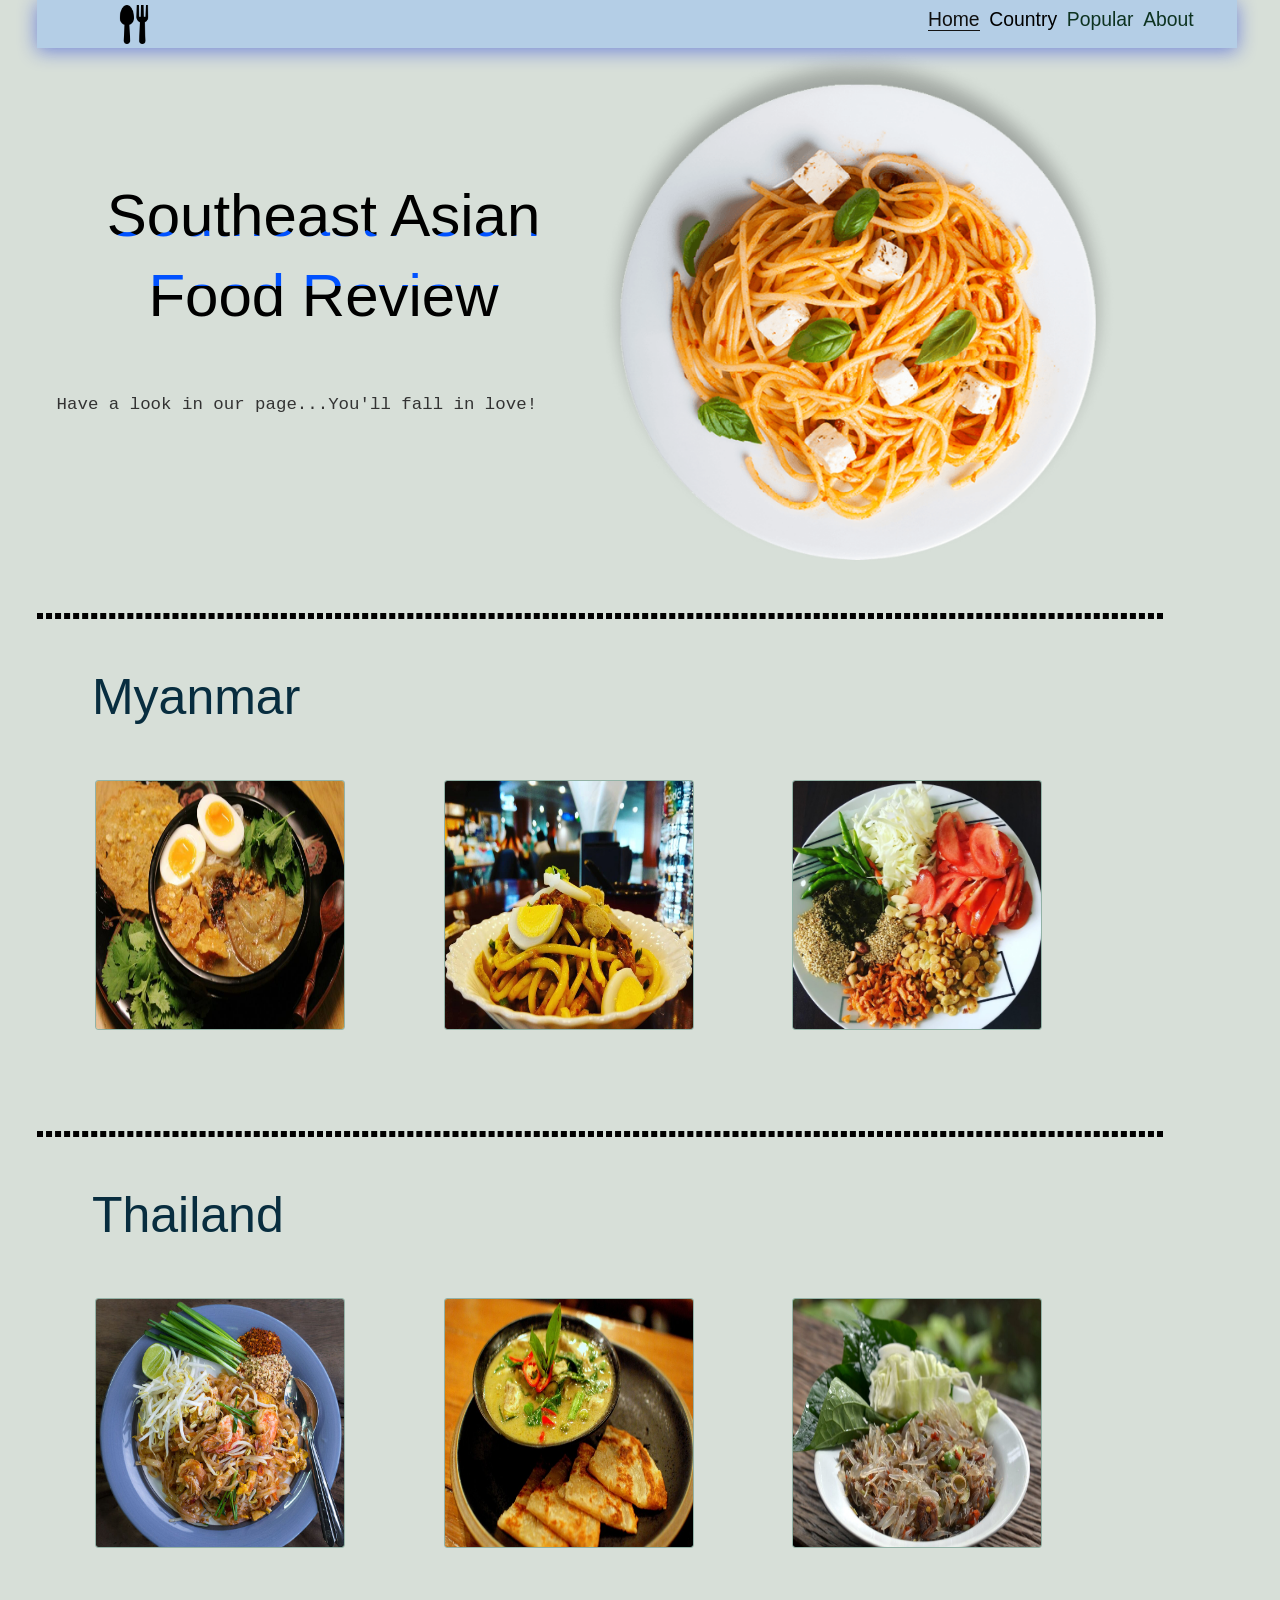
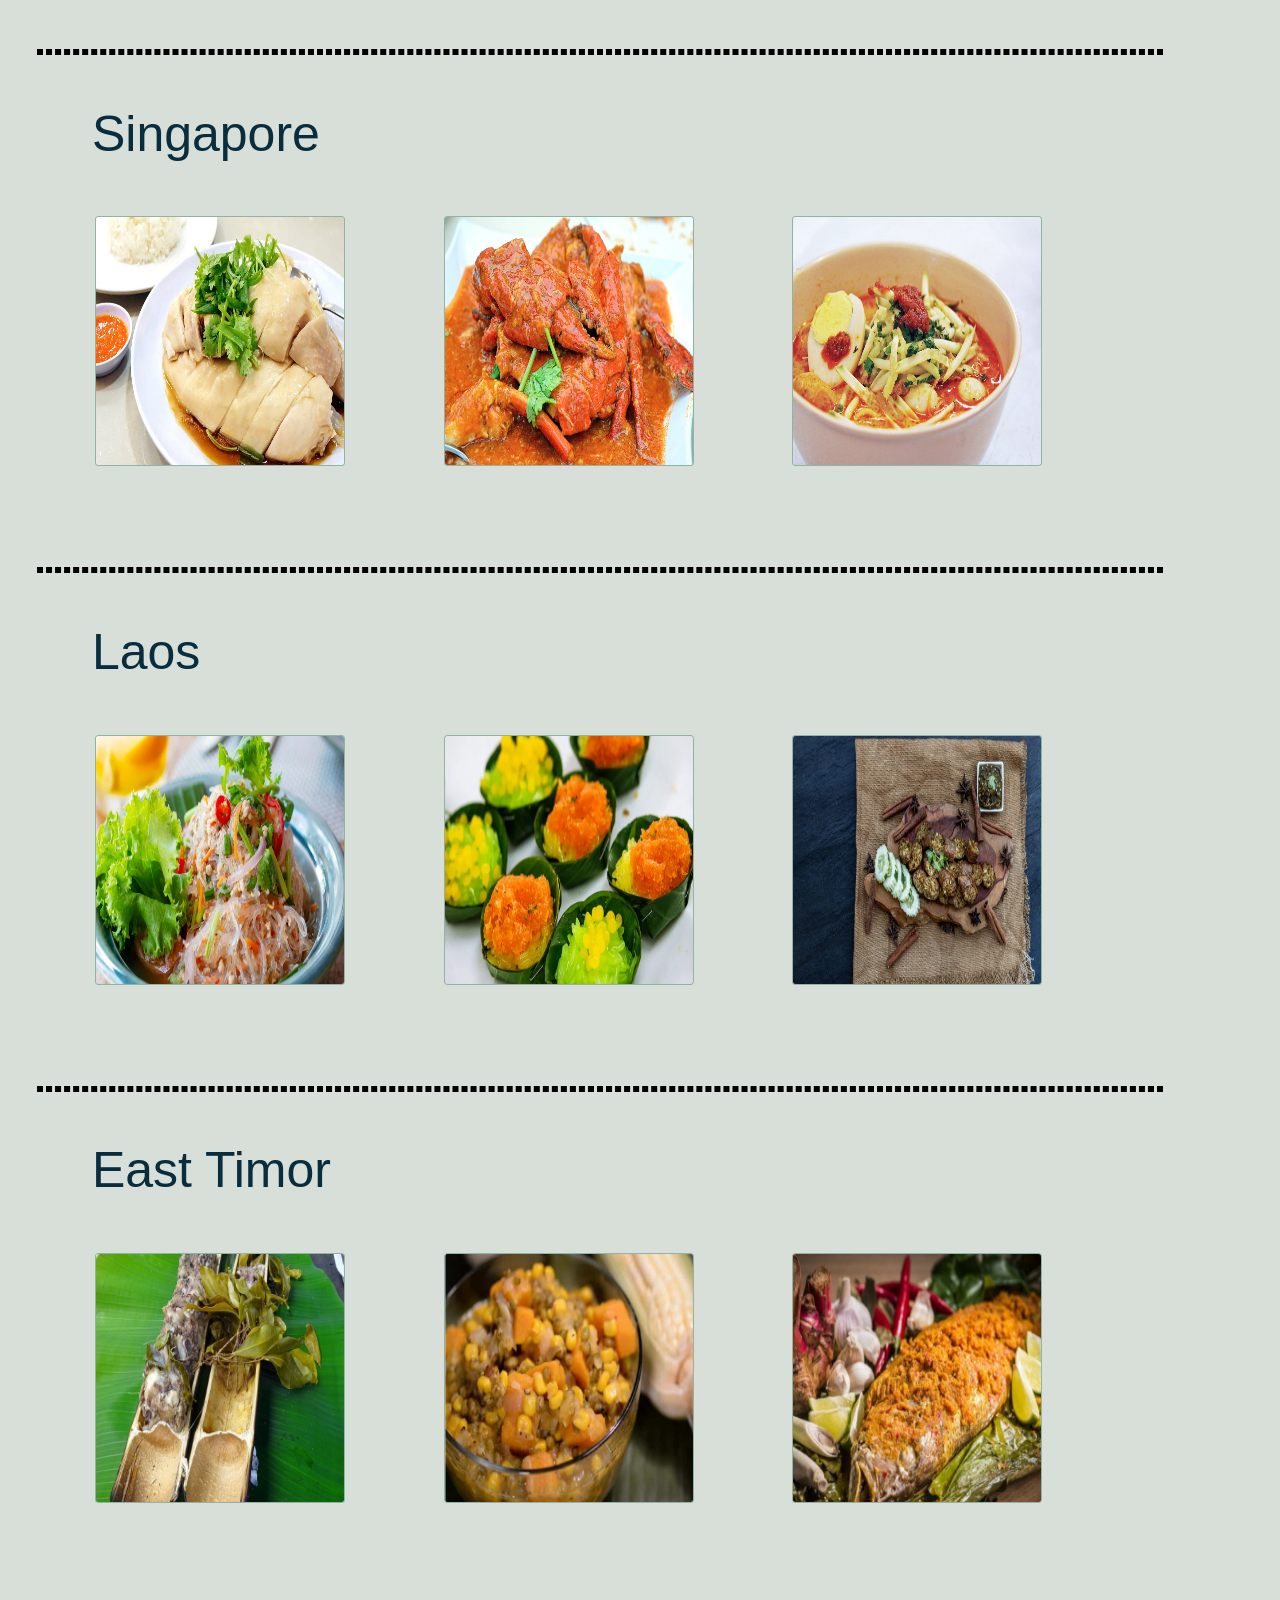
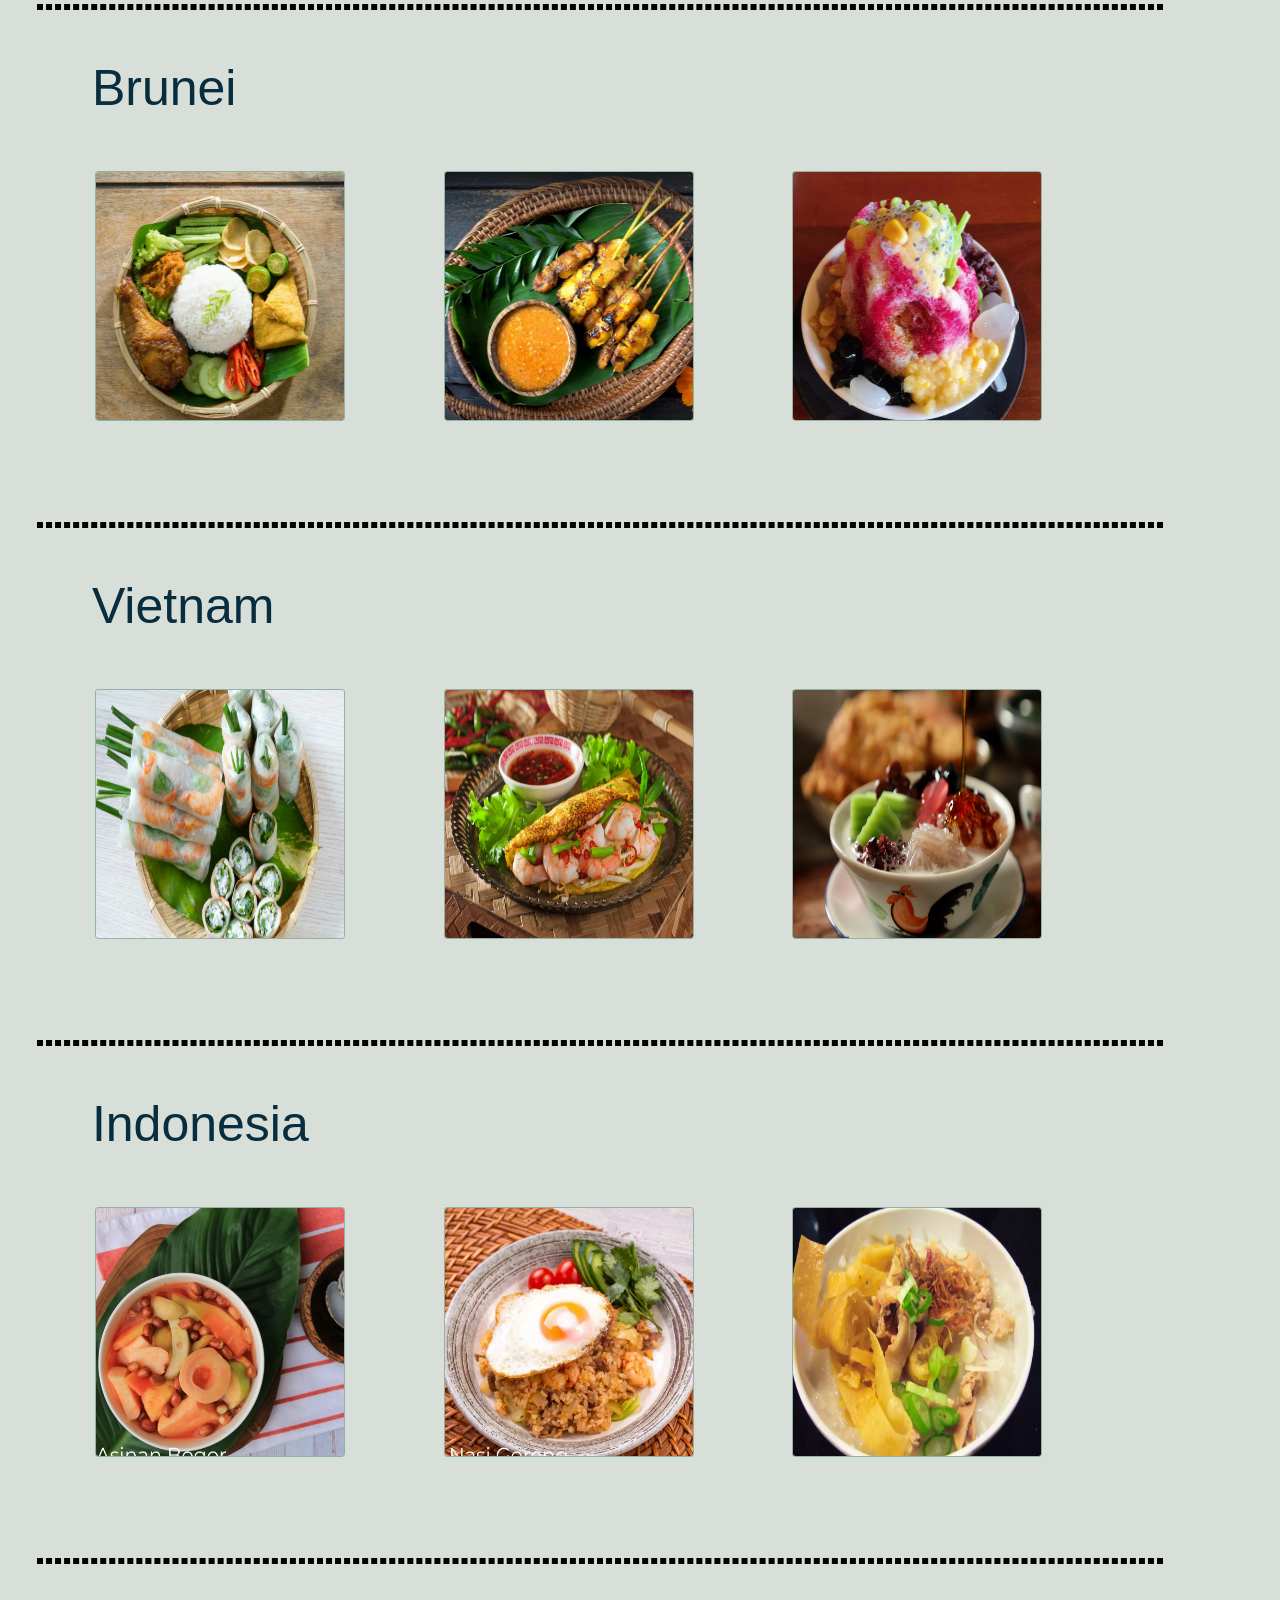
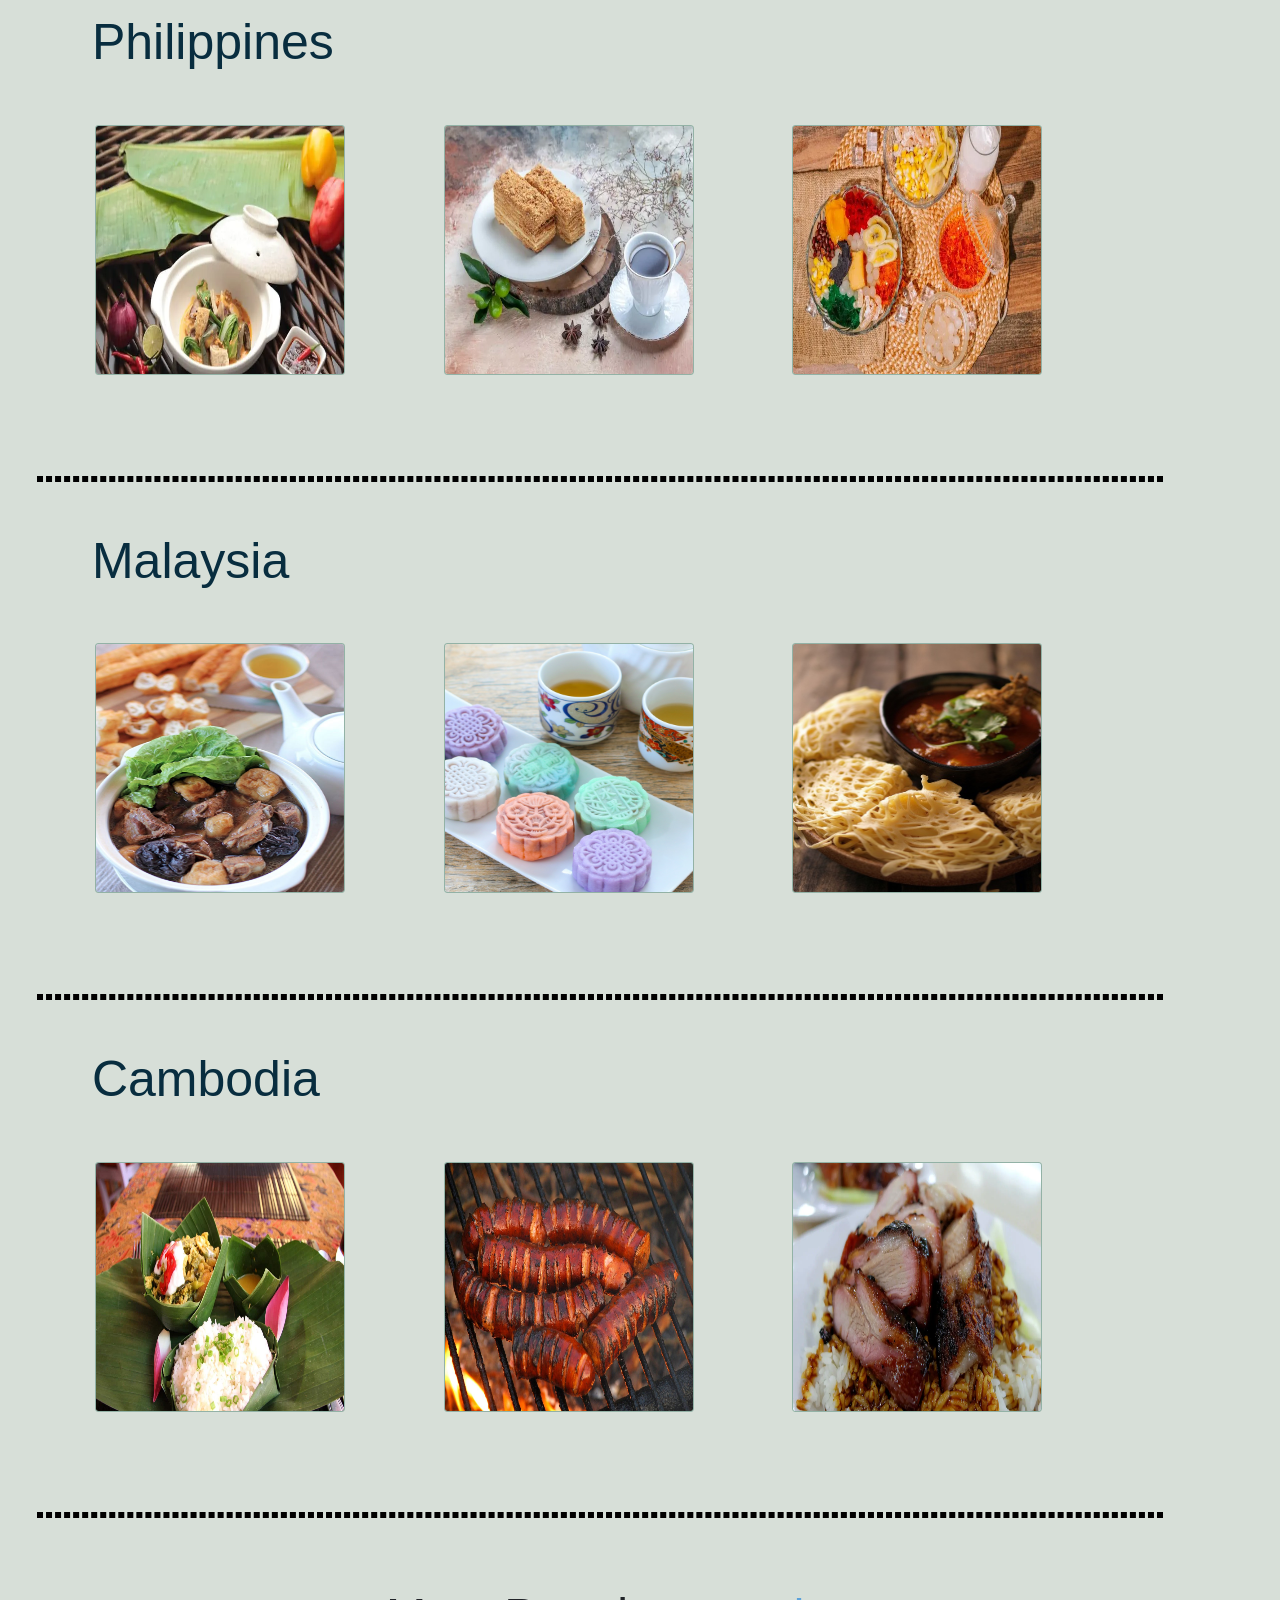
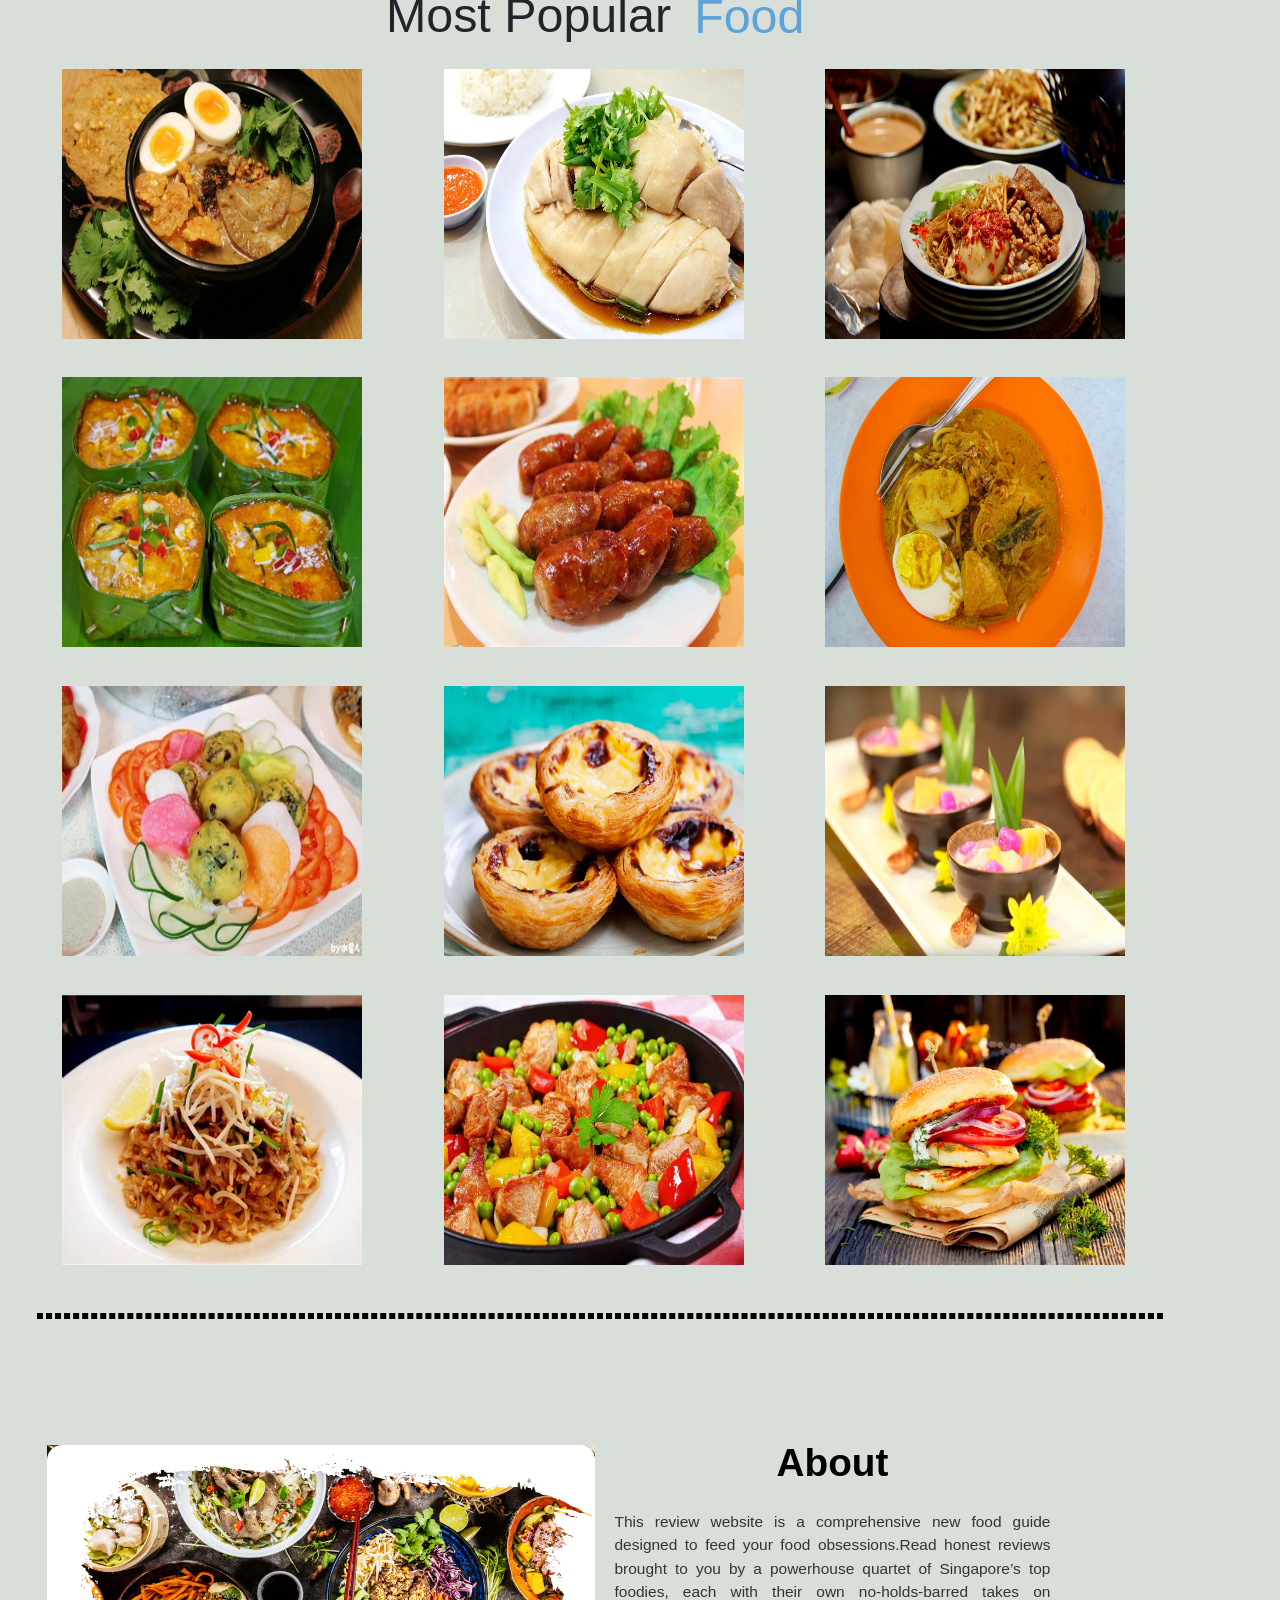
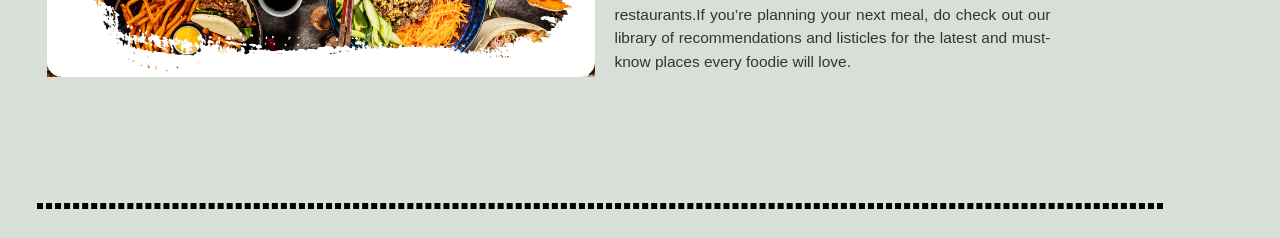
<file: index.html>
<!DOCTYPE html>
<html lang="en">
  <head>
    <meta charset="UTF-8" />
    <meta http-equiv="X-UA-Compatible" content="IE=edge" />
    <meta name="viewport" content="width=device-width, initial-scale=1.0" />
    <title>Southeast Asian Food Review Website</title>

    <link rel="shortcut icon" href="images/hamburger.png" type="image/x-icon"/>

     <!-- link for cdn bootstrap css -->
    <link
      rel="stylesheet"
      href="https://cdn.jsdelivr.net/npm/bootstrap@5.3.3/dist/css/bootstrap.min.css"
    />
    <!-- hover -->
    <!--/*online source*/ <link rel="stylesheet" href="https://cdnjs.cloudflare.com/ajax/libs/imagehover.css/2.0.0/css/imagehover.min.css"> -->
    <link rel="stylesheet" href="imagehover.css-master/css/imagehover.css">

    <!-- ----linked font awesome cdn---- -->
    <link rel="stylesheet" href="https://cdnjs.cloudflare.com/ajax/libs/font-awesome/6.1.1/css/all.min.css"integrity="sha512-KfkfwYDsLkIlwQp6LFnl8zNdLGxu9YAA1QvwINks4PhcElQSvqcyVLLD9aMhXd13uQjoXtEKNosOWaZqXgel0g==" crossorigin="anonymous" referrerpolicy="no-referrer"/>

    <!-- ----linked style.css file---- -->
    <link rel="stylesheet" href="public/css/style.css" />

  </head>
  <body>
    <div class="container">
      <!-- ====markup header element==== -->
    <header class="header">
      <!-- ---header logo--- -->
      <div class="header-logo">
        <img src="images/cutlery.png" />
      </div>

      <!-- ---navigation--- -->
      <nav class="navbar">
        <ul>
          <li>
            <a class="active" href="#home">Home</a>
          </li>
          
          <li>
            <div class="dropdown">
              <button class="dropbtn">Country <i class="fa-solid fa-caret-down"></i></button>
                <div class="dropdown-content">
                  <a href="#country"  >myanmar</a>
                  <a href="#country1"  >thailand</a>
                  <a href="#country2"  >singapore</a>
                  <a href="#country3"  >laos</a>
                  <a href="#country4"  >east timor</a>
                  <a href="#country5"  >brunei</a>
                  <a href="#country6"  >Vietnam</a>
                  <a href="#country7"  >indonesia</a>
                  <a href="#country8"  >Philippines</a>
                  <a href="#country9"  >malaysia</a>
                  <a href="#country10"  >cambodia</a>
                </div>
            </div>
          </li>

          <li>
            <a href="#popular">popular</a>
          </li>

          <li>
            <a href="#about">about</a>
          </li>
        </ul>
      </nav>

      <!-- ---menu bar--- -->
      
    </header>

      <!-- ====markup home section==== -->
    <section id="home" class="home">
      <div class="home-desc">
        <h1>Southeast Asian Food Review</h1>
          <p>
            Have a look in our page...You'll fall in love!
          </p>
      </div>

      <div class="home-image">
        <img src="images/home-img-1.png"/>
      </div>

    </section>
      
     
    <div class="end">

    </div>

    <section class="country"  id="country">

      <h1 class="country_name" >Myanmar</h1>
        <figure class="card imghvr-shutter-in-out-diag-1">
          <img src="images/monhinga.jpg" class="photo">
            <figcaption>
              <h1>Monhinga</h1>
                <p>Mohinga is the most popular and famous breakfast in Myanmar. It is served with the crispy fried bean fritters, boiled eggs, onions, the sliced tender core of banana-steam. You can add drops of lime juice, fish sauce, dry chili powder, coriander or beans if you like for your preferable taste. You can also choose boiled eggs ( oe bal ou ), fried fish cake (nga hpe) and fritters (akyaw) with your favourite. Mohinga is not only an essential breakfast for Myanmar people but also taken as a snack throughout the day.</p>
            </figcaption>
        </figure>

        <figure class="card imghvr-shutter-in-out-dia
        
        
        g-1">
          <img src="images/nangyithote.jpg" alt="" class="photo">
          <figcaption>
            <h1>Nan-Gyi-Thote</h1>
              <p>Nan Gyi Thote is one of the most popular trademarks of Myanmar breakfast and you shouldn’t miss it. It’s a noodle salad made with thick round rice noodles mixed with flavourful chicken curry. Nan Gyi Thote is often garnished with a slice of boiled egg, onions, coriander, slice of lime and with crispy fritters. The taste of the noodles is a combination of sweet, sour, salty and fresh and you can eat in almost all the local tea shops and even street vendors in the early morning.</p>
          </figcaption>
        </figure>

        <figure class="card imghvr-shutter-in-out-diag-1">
          <img src="images/laphatthoat.jpg" alt="" class="photo">
            <figcaption>
              <h1>Tea Leaf Salad(La Phat Thote)</h1>
                <p>Tea Leaf Salad (La Phat Thoke) is a traditional Myanmar food which is a kind of salad made from tea leaves and mixed with shredded small cabbage, sliced tomatoes, nuts and peas, sliced filets, spicy pepper and garlic. The texture of the salad is unique, the taste is a combination of soft, bitter, sour and also spicy. Burmese people have Tea Leaf Salad just a snack, an appetizer or paired with a plate of rice as a meal. You can try it in restaurants as well as streetside stalls. Once you try it, you will understand why Burmese people love it.</p>
            </figcaption>
        </figure>

    </section>

    <div class="end">

    </div>
    
    <section  id="country1">
      <h1 class="country_name" id="country1">Thailand</h1>
        <figure class="card imghvr-shutter-in-out-diag-1">
          <img src="images/padthai.jpg" alt="" class="photo">
            <figcaption>
              <h1>Pad-Thai</h1>
                <p>If there is one traditional Thai food known across the globe, then it must be Pad Thai. It is a stir-fried rice noodle cooked in a very hot wok with chili, garlic, tofu and eggs amongst other ingredients. Some of the popular meats you are likely to encounter in Pad Thai include shrimp and chicken, and don’t be surprised if you find it garnished with lime juice, peanuts, spring onions and sprouts. It is a one hearty and comforting Thai meal you will be glad to not have missed.</p>
            </figcaption>
        </figure>

        <figure class="card imghvr-shutter-in-out-diag-1">
          <img src="images/thaigreen.jpg" alt="" class="photo">
            <figcaption>
              <h1> Thai green curry with chicken</h1>
                <p>The Thai green curry with chicken is another incredibly popular dish in Thailand and one you should try if you want to understand more about the roots of Thai foods. This curry comprises of coconut milk, green curry paste, and chicken as the main ingredients, though you could always replace the chicken with any meat of your choice. The green curry paste comes from a blend of shallots, garlic, and green chilies amongst other ingredients. The coconut milk is where the soup gets the rich, creamy consistency, while the green curry paste makes it hot and sweet. It is best enjoyed with a plate of rice.</p>
            </figcaption>
        </figure>

        <figure class="card imghvr-shutter-in-out-diag-1">
          <img src="images/pomelo.jpg" alt="" class="photo">
            <figcaption>
              <h1>Thai Pomelo Salad</h1>
                <p>Experience a feast of the senses when you dig into yam som-o or Thai pomelo salad, a fresh and bright mix of fruit and spices. Being a Thai delicacy, this salad has layers of authentic Thai flavors and texture. You’ll get the sweetness of the pomelo fruit, the tart and heat of the dressing, the crunch of toasted shredded coconut and roasted peanut, the savory taste of dried shrimp, the aroma of lemongrass, and the freshness of mint. However, if you plan to visit Thailand to have a taste of authentic yam som-o, you cannot easily find it in the street food lanes. It is also rarely available in sit-down restaurants.</p>
            </figcaption>
        </figure>

    </section>

    <div class="end">

    </div>

    <section  id="country2">
      <h1 class="country_name">Singapore</h1>
        <figure class="card imghvr-shutter-in-out-diag-1">
          <img src="images/chicken.jpg" alt="" class="photo">
            <figcaption>
              <h1>Hainanese chicken rice</h1>
                <p>Steamed chicken served with rice cooked in chicken stock. This all-time favourite dish makes for a quick, fulfilling lunch. The quality of chicken stock is crucial to this dish, and you can tell by the steamed rice oozing with flavour and a fragrant aroma. Pour some dipping sauce over the chicken and give it a go.</p>
            </figcaption>
        </figure>

        <figure class="card imghvr-shutter-in-out-diag-1">
          <img src="images/crab.jpg" alt="" class="photo">
            <figcaption>
              <h1>Chilli crab</h1>
                <p>Hard-shell crabs cooked in semi-thick gravy with a tomato chilli base. The steamed crabs are partially cracked, then lightly stir-fried in a paste comprising of chilli sauce, ketchup and eggs. Despite its name, chilli crab is not all that spicy. Bread is normally ordered to soak up the gravy, so dig in with both hands!</p>
            </figcaption>
        </figure>

        <figure class="card imghvr-shutter-in-out-diag-1">
          <img src="images/laksa.jpg" alt="" class="photo">
            <figcaption>
              <h1>Laksa</h1>
                <p>Rice noodles in spicy coconut curry soup with shrimp, fish cakes, egg and chicken meat – a cross between Chinese and Malay cuisine. Laksa also has many variants, but the one in Singapore is katong laksa, with cut-up noodles. Cockles and tofu puffs are sometimes added.</p>
            </figcaption>
        </figure>

    </section>

    <div class="end">

    </div>

    <section  id="country3">
      <h1 class="country_name">Laos</h1>
        <figure class="card imghvr-shutter-in-out-diag-1">
          <img src="images/noodles.jpg" alt="" class="photo">
            <figcaption>
              <h1>Khao Piak Sen (Rice noodles)</h1>
                <p>A great first meal of any full-day Laos food tour, this simple and satisfying bowl of rice noodles can be found on nearly every street corner in Laos. Hours in the making, it begins with a massively deep flavorful meat-stock. The chef is usually up long before dawn, creating a gigantic drum full of soup and wheeling it to the front door of a restaurant −look out for a line of people alongside a stainless-steel container.</p>
            </figcaption>
        </figure>

        <figure class="card imghvr-shutter-in-out-diag-1">
          <img src="images/meat.jpg" alt="" class="photo">
            <figcaption>
              <h1>Khao niaw (sticky rice)</h1>
                <p>A staple traditional food among the Laotians is khao niaw or glutinous sticky rice, which is traditionally served in a woven bamboo basket before being deftly rolled into a neat, small ball and eaten with the hand. This is generally accompanied by a selection of dips, parboiled vegetables, salads, soups and various curried meat or fish dishes. The bamboo basket is called a tip khao.</p>
            </figcaption>
        </figure>

        <figure class="card imghvr-shutter-in-out-diag-1">
          <img src="images/sai.jpg" alt="" class="photo">
            <figcaption>
              <h1> Sai Oua (Lao sausage)</h1>
                <p>These herbaceous and slightly spicy Lao pork sausages are the perfect balance of firm, springy and juicy, complete with a smoky aroma. Using a mixture of pork belly, skin, and minced meat, ingredients can also include diced galangal, chopped green onions, lemongrass, kaffir lime leaves, cilantro and dill, with fresh chili peppers.</p>
            </figcaption>
        </figure>

    </section>

    <div class="end">

    </div>

    <section  id="country4">
      <h1 class="country_name">East Timor</h1>
        <figure class="card imghvr-shutter-in-out-diag-1">
          <img src="images/timor1.jpg" alt="" class="photo">
            <figcaption>
              <h1>Tukir</h1>
                <p>Tukir' is one of Timor’s most traditional dishes and is always served at family celebrations. It can be made with almost any kind of meat, but the most favored is goat meat with various local spices .The traditional way to cook this dish is in a hollowed-out bamboo trunk over open fire.</p>
            </figcaption>
        </figure>

        <figure class="card imghvr-shutter-in-out-diag-1">
          <img src="images/timor2.jpg" alt="" class="photo">
            <figcaption>
              <h1>Batar Da’an</h1>
                <p>East Timor Batar Da’an is a vegetarian dish made of pumpkin, corn and mung beans that are sautéed with onions and garlic. This is a hearty dish that can easily be a main dish on it’s own. It is both sweet and savory. It also can be as an excellent side to many other fish or meat dishes</p>
            </figcaption>
        </figure>

        <figure class="card imghvr-shutter-in-out-diag-1">
          <img src="images/timor3.jpg" alt="" class="photo">
            <figcaption>
              <h1>Ikan Pepes</h1>
                <p>East Timor Ikan Pepes is a whole fish cooked in a spicy curry and tamarind sauce. The fish is first steamed in banana leaf then grilled in spice paste made of turmeric, lemon basil, lemongrass, and chili peppers etc. Many people think Ikan Peppes should be the national dish of East Timor.</p>
            </figcaption>
        </figure>

    </section>
    
    <div class="end">

    </div>

    <section  id="country5">
      <h1 class="country_name">Brunei</h1>
        <figure class="card imghvr-shutter-in-out-diag-1">
          <img src="images/b1.jpg" alt="" class="photo">
            <figcaption>
              <h1>Ayam Penyet</h1>
                <p>Another go to meal for lunch or dinner is ayam penyet, as it is incredibly delicious and affordable (priced around BND4.50-6). Inspired by the cuisine of Indonesia, this dish comes with a hearty bowl of rice, a chicken leg, and is topped off with chili sambal.</p>
            </figcaption>
        </figure>

        <figure class="card imghvr-shutter-in-out-diag-1">
          <img src="images/b2.jpg" alt="" class="photo">
            <figcaption>
              <h1>Satay</h1>
                <p>One of the most common street foods you’ll find on the stalls in markets, these satay are barbequed on a grill. You’ll know these are around because of the aroma from the cooking meat that fills the air.</p>
            </figcaption>
        </figure>

        <figure class="card imghvr-shutter-in-out-diag-1">
          <img src="images/b3.jpg" alt="" class="photo">
            <figcaption>
              <h1>Ais Batu Campur (ABC)  </h1>
                <p>ABC is a local creation, mirroring Malaysia, Indonesia and Philippines’ dessert, that helps to combat the hot and humid climate of Brunei. The direct translation of ABC is mixed ice.</p>
            </figcaption>
        </figure> 
        
    </section>

    <div class="end">

    </div>

    <section  id="country6">
      <h1 class="country_name">Vietnam</h1>
        <figure class="card imghvr-shutter-in-out-diag-1">
          <img src="images/v1.jpg" alt="" class="photo">
            <figcaption>
              <h1>Bánh xèo</h1>
                <p>For those who would rather dig into a savoury pancake than a sweet one, bánh xèo is a tasty pork-and-shrimp crêpe, flavoured with turmeric and packed with bean sprouts. Don’t be fooled by its healthy appearance, though, bánh xèo‘s literal translation of “sizzling cake” refers to the noise it makes during frying.</p>
            </figcaption>
        </figure>

        <figure class="card imghvr-shutter-in-out-diag-1">
          <img src="images/v2.jpg" alt="" class="photo">
            <figcaption>
              <h1>Bun cha</h1>
                <p>This dish is typically a mix of flavourful barbecued pork, fresh noodles and fish sauce, as well as handfuls of sliced papaya, carrot and herbs. Customers often partially cook the food themselves by dipping fresh noodles into a bowl of steaming broth. If you’re having trouble finding bun cha, you may occasionally find it advertised under the name “Obama noodles”, since a certain someone visited Vietnam and ate the dish in 2016..</p>
            </figcaption>
        </figure>

        <figure class="card imghvr-shutter-in-out-diag-1">
          <img src="images/v3.jpg" alt="" class="photo">
            <figcaption>
              <h1>Chè</h1>
                <p>Chè has a vast array of ingredients, both savoury and sweet, but it can be best described as a “sweet dessert soup”. Variations of the dish include anything from kidney beans and grass jelly to tapioca fruit and coconut cream. You can find chè at any time of the year, but it’s arguably best served with a scoop of crushed ice on a hot day.</p>
            </figcaption>
        </figure> 

    </section>
    
    <div class="end">

    </div>

    <section  id="country7">
      <h1 class="country_name">Indonesia</h1>
        <figure class="card imghvr-shutter-in-out-diag-1">
          <img src="images/i1.jpg" alt="" class="photo">
            <figcaption>
              <h1>Asinan (Pickled Vegetables & Fruits)</h1>
                <p>Asinan is another one of the most popular foods in Indonesia that often stuns people with its making process. In a nutshell, asinan is a type of pickled food made by curing the food with vinegar or salt. There are two signature types of Asinan in Indonesia: Asinan Betawi and Asinan Bogor.</p>
            </figcaption>
        </figure>

        <figure class="card imghvr-shutter-in-out-diag-1">
          <img src="images/i2.jpg" alt="" class="photo">
            <figcaption>
              <h1>Nasi Goreng (Fried Rice)</h1>
                <p>While fried rice is famous all throughout Asia, it is one of the most popular comfort foods in Indonesia.Indonesia’s take on fried rice often involves sweet soy sauce, scrambled eggs, shredded chicken, hot dog slices, as well as pickled cucumber and carrots (acar). If you are looking to try a different version of fried rice, there are many restaurants in Indonesia that offer nasi goreng gila (crazy fried rice), which is much hotter than regular fried rice.</p>
            </figcaption>
        </figure>

        <figure class="card imghvr-shutter-in-out-diag-1">
          <img src="images/i3.jpg" alt="" class="photo">
            <figcaption>
              <h1>Bubur Ayam (Chicken Porridge)</h1>
                <p>Everyone in Indonesia is familiar with chicken porridge – or bubur ayam. This country-famous breakfast dish is a savory, rice-based porridge served with soy sauce, crackers, fried shallots, fried peanuts, and shredded chicken.You can usually find street vendors selling bubur ayam starting at 6 a.m, and they usually close out at around 10 a.m or earlier when they have sold out their stock for the day.</p>
            </figcaption>
        </figure> 

    </section>

    <div class="end">

    </div>

    <section  id="country8">
      <h1 class="country_name">Philippines</h1>
        <figure class="card imghvr-shutter-in-out-diag-1">
          <img src="images/p1.jpg" alt="" class="photo">
            <figcaption>
              <h1>Kare Kare</h1>
                <p>Kare Kare is the next favorite guilty pleasure for all the foodies. It is actually a stew made from oxtail, ox tripe, and different vegetables plus onions and garlic. It is flavored with ground roasted peanuts and spiced with chill and often served with shrimp paste and lemon juice. </p>
          </figcaption>
        </figure>

        <figure class="card imghvr-shutter-in-out-diag-1">
          <img src="images/p2.jpg" alt="" class="photo">
            <figcaption>
              <h1>Sans Rival</h1>
                <p>Sans Rival is a three-layered cake made from buttercream, meringue and chopped cashews. Whilst the dish is French in origin, it purportedly gained popularity in the Philippines when French dishes and cooking techniques were introduced by Filipinos who studied in France.</p>
            </figcaption>
        </figure>

        <figure class="card imghvr-shutter-in-out-diag-1">
          <img src="images/p3.jpg" alt="" class="photo">
            <figcaption>
              <h1>Halo-Halo</h1>
                <p>Halo-halo is a cold dessert dish prepared using crushed ice, evaporated milk or condensed milk, and many other optional ingredients depending on taste. Common additional ingredients include: ube, sweetened beans, coconut strips, sago, gulaman (agar), pinipig rice, boiled taro or soft yams in cubes, slices or portions of fruit preserves and other root crop preserves, and flan. It is often topped with a scoop of ube ice cream.</p>
            </figcaption>
        </figure> 
        
    </section>

    <div class="end">

    </div>

    <section  id="country9">
      <h1 class="country_name">Malaysia</h1>
        <figure class="card imghvr-shutter-in-out-diag-1">
          <img src="images/m1.jpg" alt="" class="photo">
            <figcaption>
              <h1>BAH KUT TEH</h1>
                <p>While its name literally means ‘meat bone tea’, there is actually no tea to be found in Bak Kut Teh. The tea in its name instead refers to a strong oolong Chinese tea which is usually served alongside the soup in the belief that it dilutes the large amounts of fat in this dish. The broth of pork ribs with herbs, garlic and spices is cooked for as long as possible – sometimes even days – to give it a rich flavour. To find the best ‘BKT’ as it is often affectionately called, go to Klang, where coffee shops and street food centres serve it. </p>
            </figcaption>
        </figure>

        <figure class="card imghvr-shutter-in-out-diag-1">
          <img src="images/m2.jpg" alt="" class="photo">
            <figcaption>
              <h1>MOONCAKES</h1>
                <p>Famous companies and small stalls alike will sell these traditional treats, which come in both sweet and savoury varieties. Ingredients can be as diverse as ham, red beans, lotus seeds, egg yolk, dates, chocolate, cinnamon, or the distinctly Malaysian pandan leaves and durian.</p>
            </figcaption>
        </figure>

        <figure class="card imghvr-shutter-in-out-diag-1">
          <img src="images/m3.jpg" alt="" class="photo">
            <figcaption>
              <h1>ROTI JALA</h1>
                <p>Roti Jala, or ‘net bread’, gets its name from the lines that are created by drizzling batter on a large skillet. The final product is folded up like a crepe and usually served with a curry.</p>
            </figcaption>
        </figure> 

    </section>

    <div class="end">

    </div>

    <section  id="country10">
      <h1 class="country_name">Cambodia</h1>
        <figure class="card imghvr-shutter-in-out-diag-1">
          <img src="images/c1.jpg" alt="" class="photo">
            <figcaption>
              <h1>Fish amok (steamed coconut fish in banana leaves)</h1>
                <p>While its name literally means ‘meat bone tea’, there is actually no tea to be found in Bak Kut Teh. The tea in its name instead refers to a strong oolong Chinese tea which is usually served alongside the soup in the belief that it dilutes the large amounts of fat in this dish. The broth of pork ribs with herbs, garlic and spices is cooked for as long as possible – sometimes even days – to give it a rich flavour. To find the best ‘BKT’ as it is often affectionately called, go to Klang, where coffee shops and street food centres serve it. </p>
            </figcaption>
        </figure>

        <figure class="card imghvr-shutter-in-out-diag-1">
          <img src="images/c2.jpg" alt="" class="photo">
            <figcaption>
              <h1>Twa ko (Cambodian sausage)</h1>
                <p>Twa ko is a Cambodian sausage made from beef or pork and various spices. Just like any good homemade sausage, the authentic Khmer sausage contains at least 20-25% fat.Some prefer to use pork belly as the main ingredient; it definitely serves the purpose well. Twa ko can be enjoyed on its own in barbecued, grilled or pan-fried style or served with steamed rice and fresh vegetables.</p>
            </figcaption>
        </figure>

        <figure class="card imghvr-shutter-in-out-diag-1">
          <img src="images/c3.jpg" alt="" class="photo">
            <figcaption>
              <h1>Bai sach chrouk (grilled pork and broken rice)</h1>
                <p>The simple and yummy bai sach chrouk is pork marinated in coconut milk or garlic before being brought to a slow grill. It's then served with broken or fractured rice and a small bowl of clear chicken broth as well as some fresh vegetables.As part of the street food culture, it is available everywhere especially in busy neighborhoods. It’s so popular that many middle and upper restaurants also include it on their menus. Try it with iced coffee. The pairing can be very satisfying.</p>
            </figcaption>
        </figure> 

    </section>
      
    <div class="end">

    </div>

    <!-- ====markup popular section==== -->
    <section id="popular" class="popular">
      <h2>most popular <span>food</span></h2>
        <div class="popular-content">
          <div class="g-card">
            <img src="images/m.jpg"/>
              <h3>delicious food in myanmar</h3>
          </div>

          <div class="g-card">
            <img src="images/s.jpg"/>
              <h3>delicious food in singapore</h3>
          </div>

          <div class="g-card">
            <img src="images/i.jpg"/>
              <h3>delicious food in indonesia</h3>
          </div>

          <div class="g-card">
            <img src="images/c.jpg"/>
              <h3>delicious food in cambodia</h3>
          </div>

          <div class="g-card">
            <img src="images/l.jpg"/>
              <h3>delicious food in laos</h3>
          </div>
          
          <div class="g-card">
            <img src="images/mala.jpg"/>
              <h3>delicious food in malaysia</h3>
          </div>

          <div class="g-card">
            <img src="images/b.jpg"/>
              <h3>delicious food in brunei</h3>
          </div>

          <div class="g-card">
            <img src="images/ti.jpg"/>
              <h3>delicious food in timor</h3>
          </div>

          <div class="g-card">
            <img src="images/v.jpg"/>
              <h3>delicious food in Vietnam</h3>
          </div>

          <div class="g-card">
            <img src="images/tha.jpg"/>
              <h3>delicious food in Thailand</h3>
          </div>

          <div class="g-card">
            <img src="images/p.jpg"/>
              <h3>delicious food in Philippines</h3>
          </div>

          <div class="g-card">
            <img src="images/burger.jpg"/>
              <h3>delicious food</h3>
          </div>

        </div>
    </section>

    <div class="end">

    </div>
   
    <!-- ====markup about section==== -->
    <section id="about" class="about">
      <div class="about-image">
        <img src="images/about-frame-img.png" alt="" style="border-radius: 15px;"/>
      </div>

      <div class="about-desc">
        <h2>About</h2>
          <p>
          This review website is a comprehensive new food guide designed to feed your food obsessions.Read honest reviews brought to you by a powerhouse quartet of Singapore’s top foodies, each with their own no-holds-barred takes on restaurants.If you’re planning your next meal, do check out our library of recommendations and listicles for the latest and must-know places every foodie will love.
          </p>
      </div>
    </section>

    <div class="end">

    </div>

    <br>
    <br>
    </div>

    <!-- ----linked main.js file---- -->
    <script src="public/js/main.js">

    </script>

    
  </body>
</html>
</file>
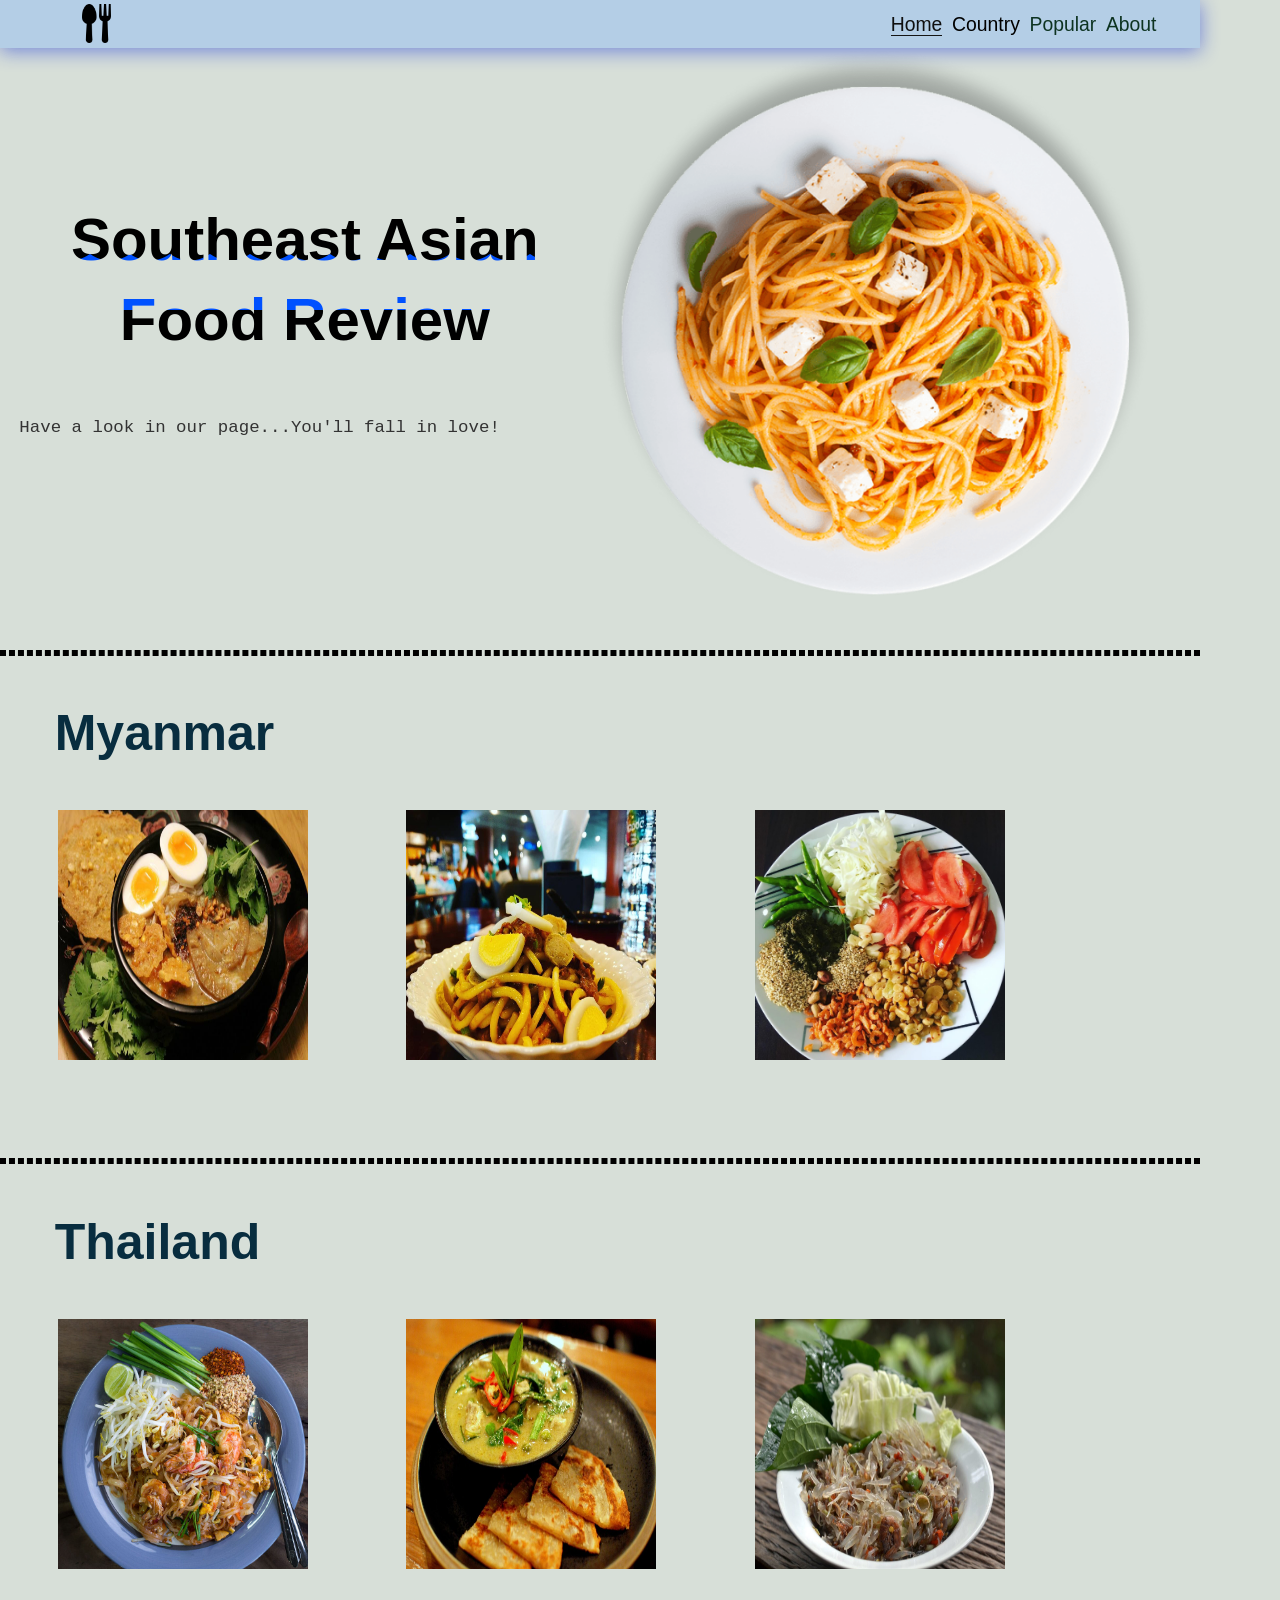
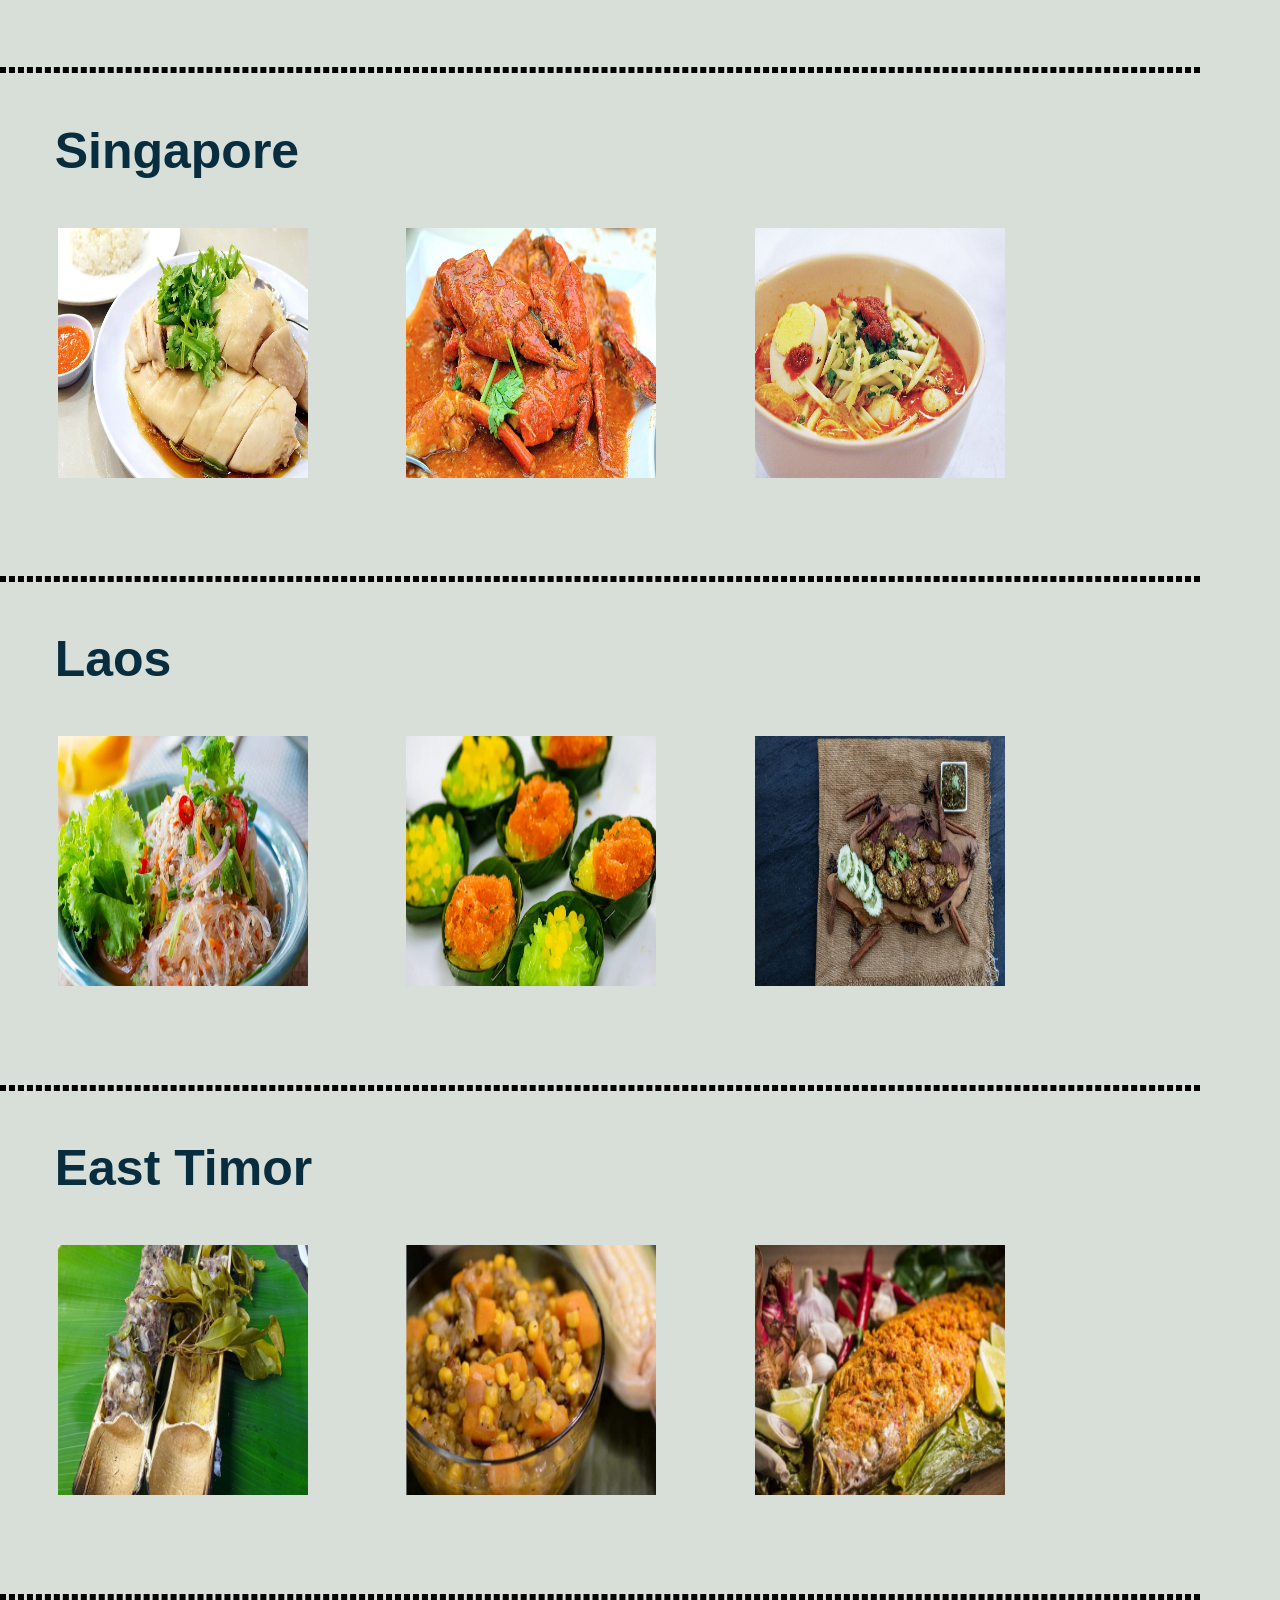
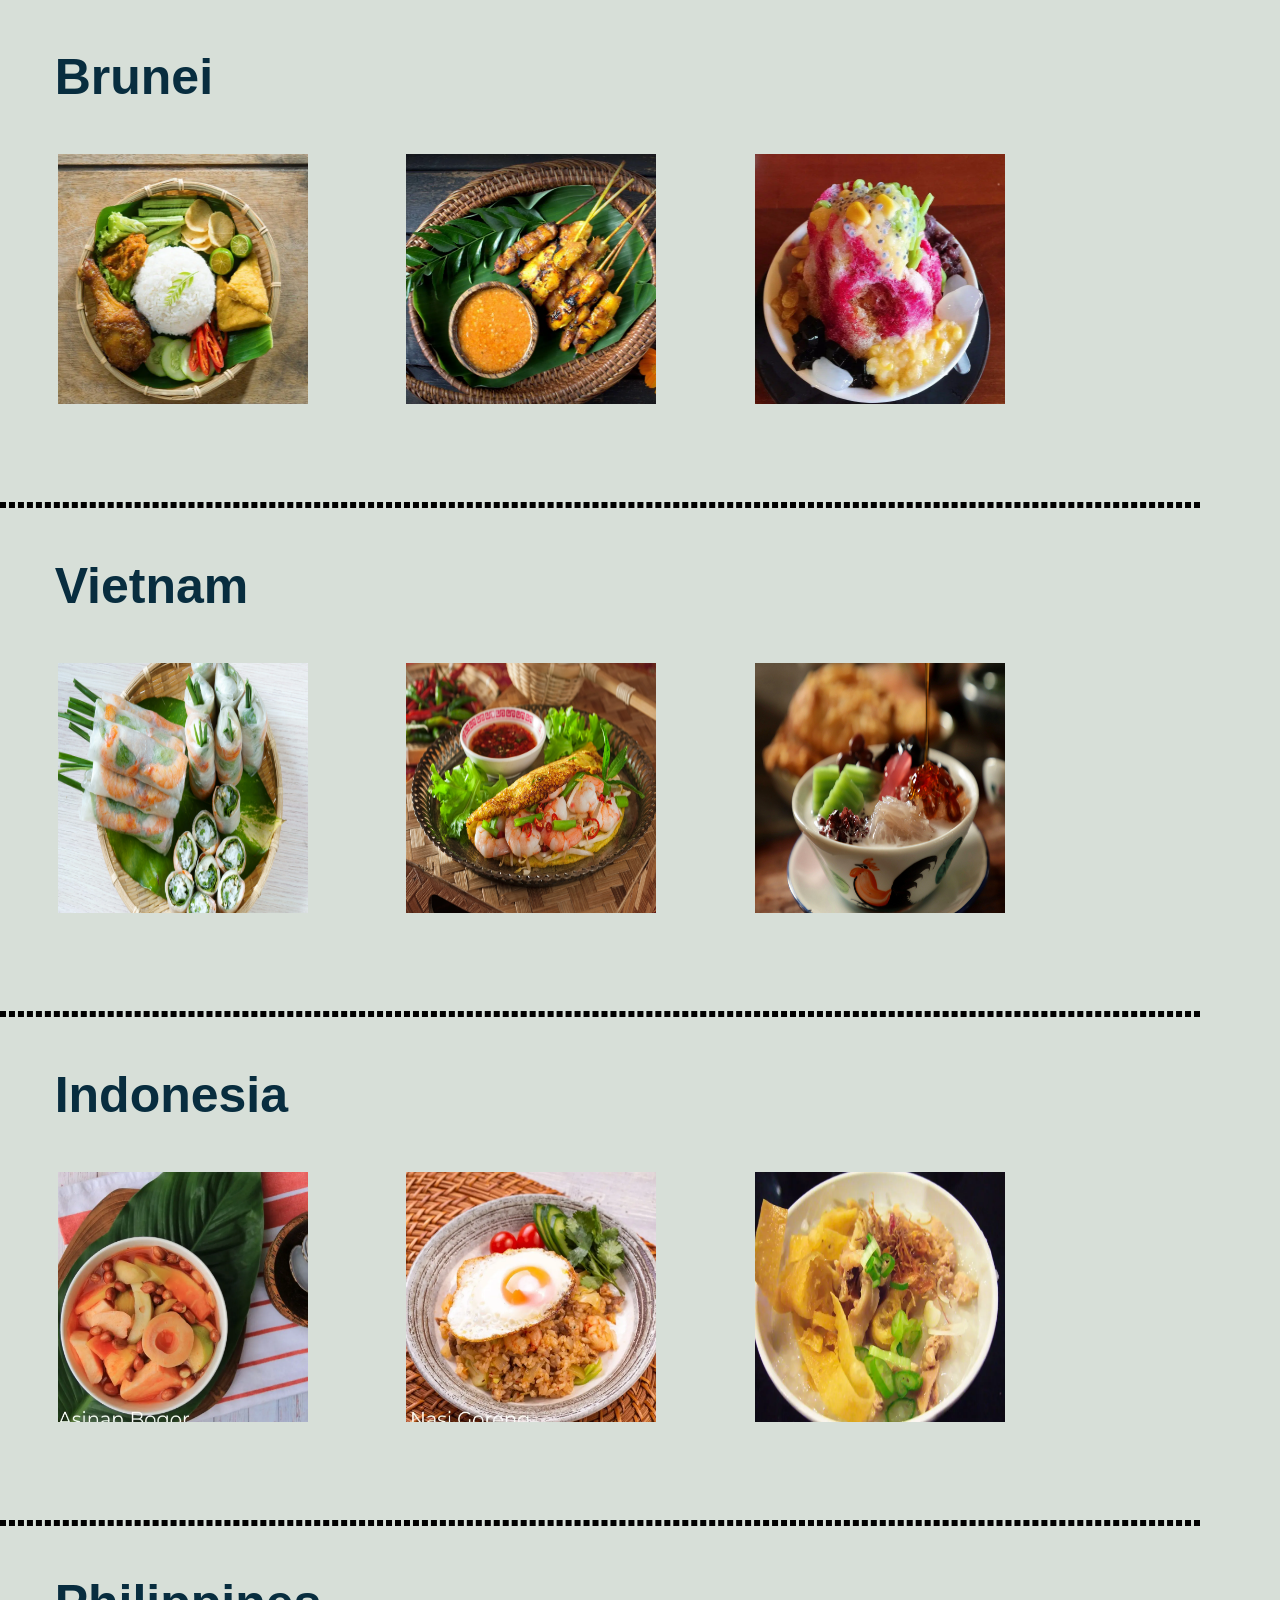
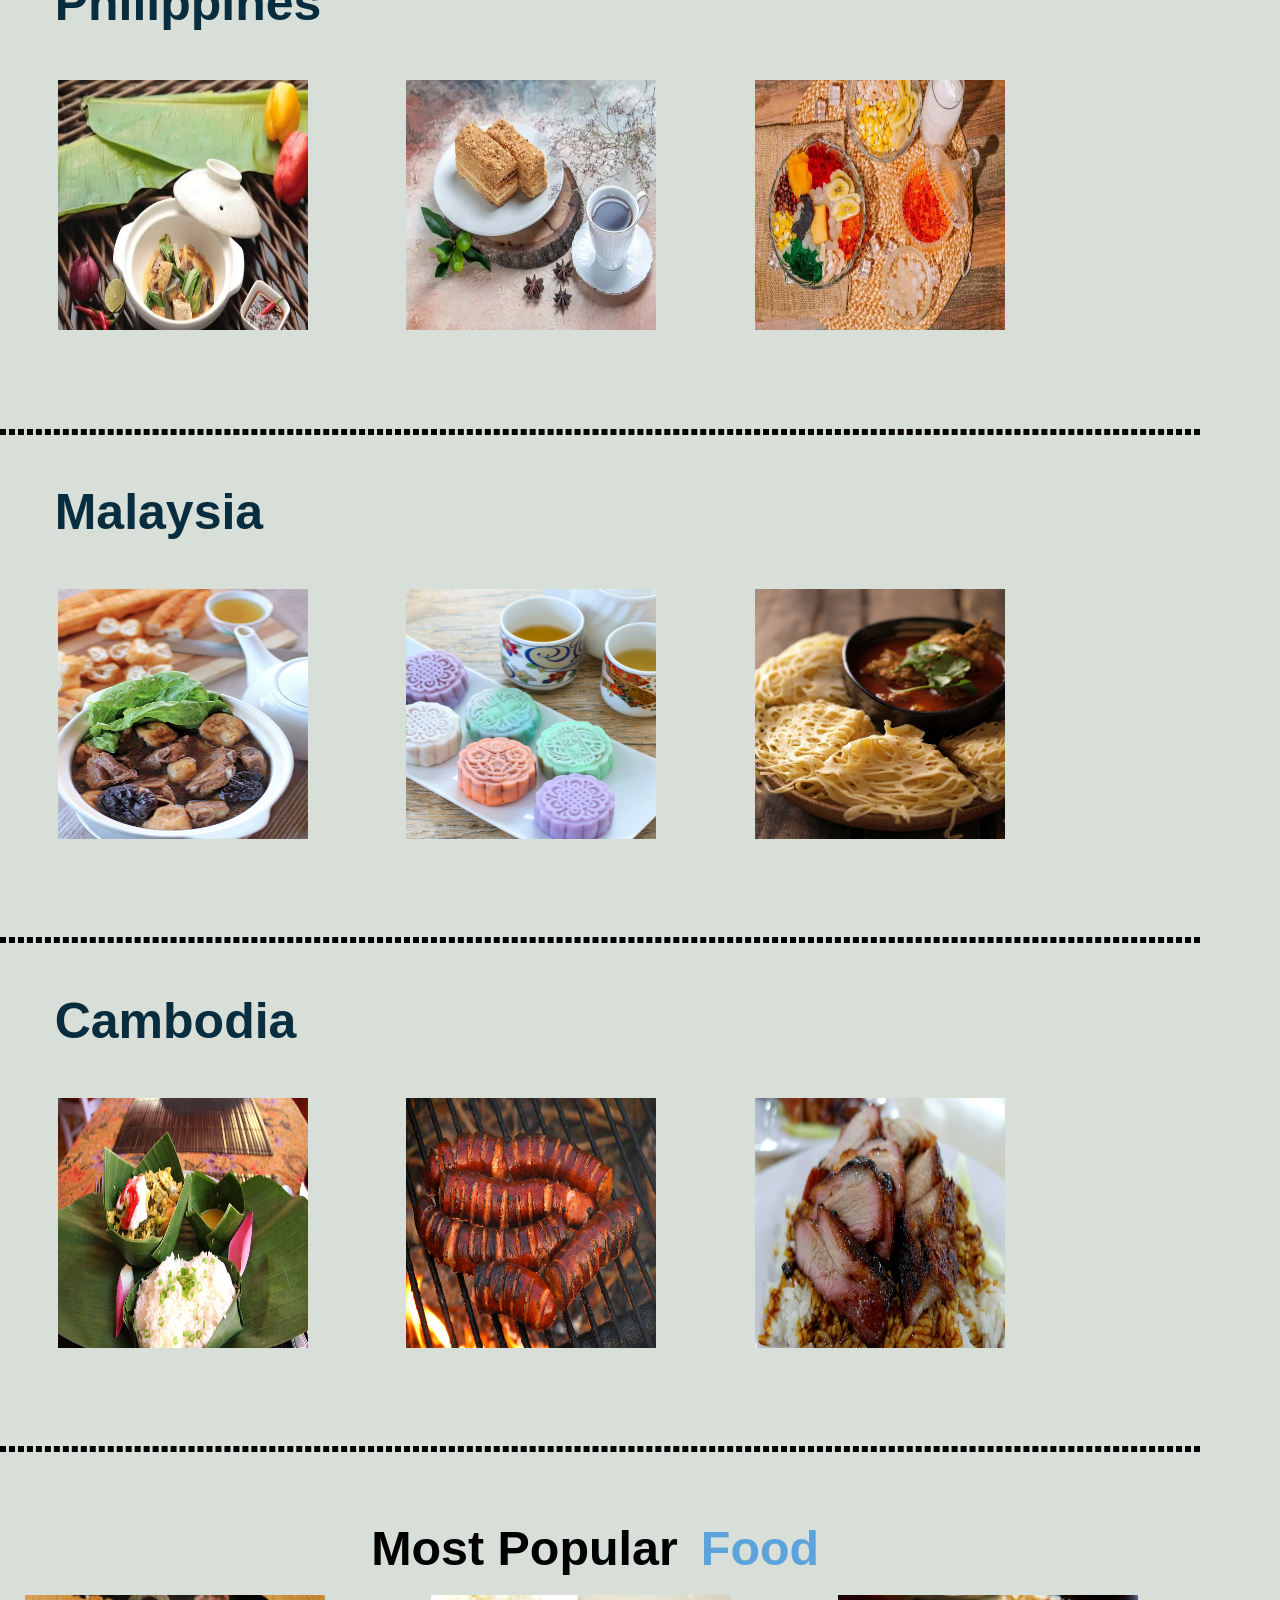
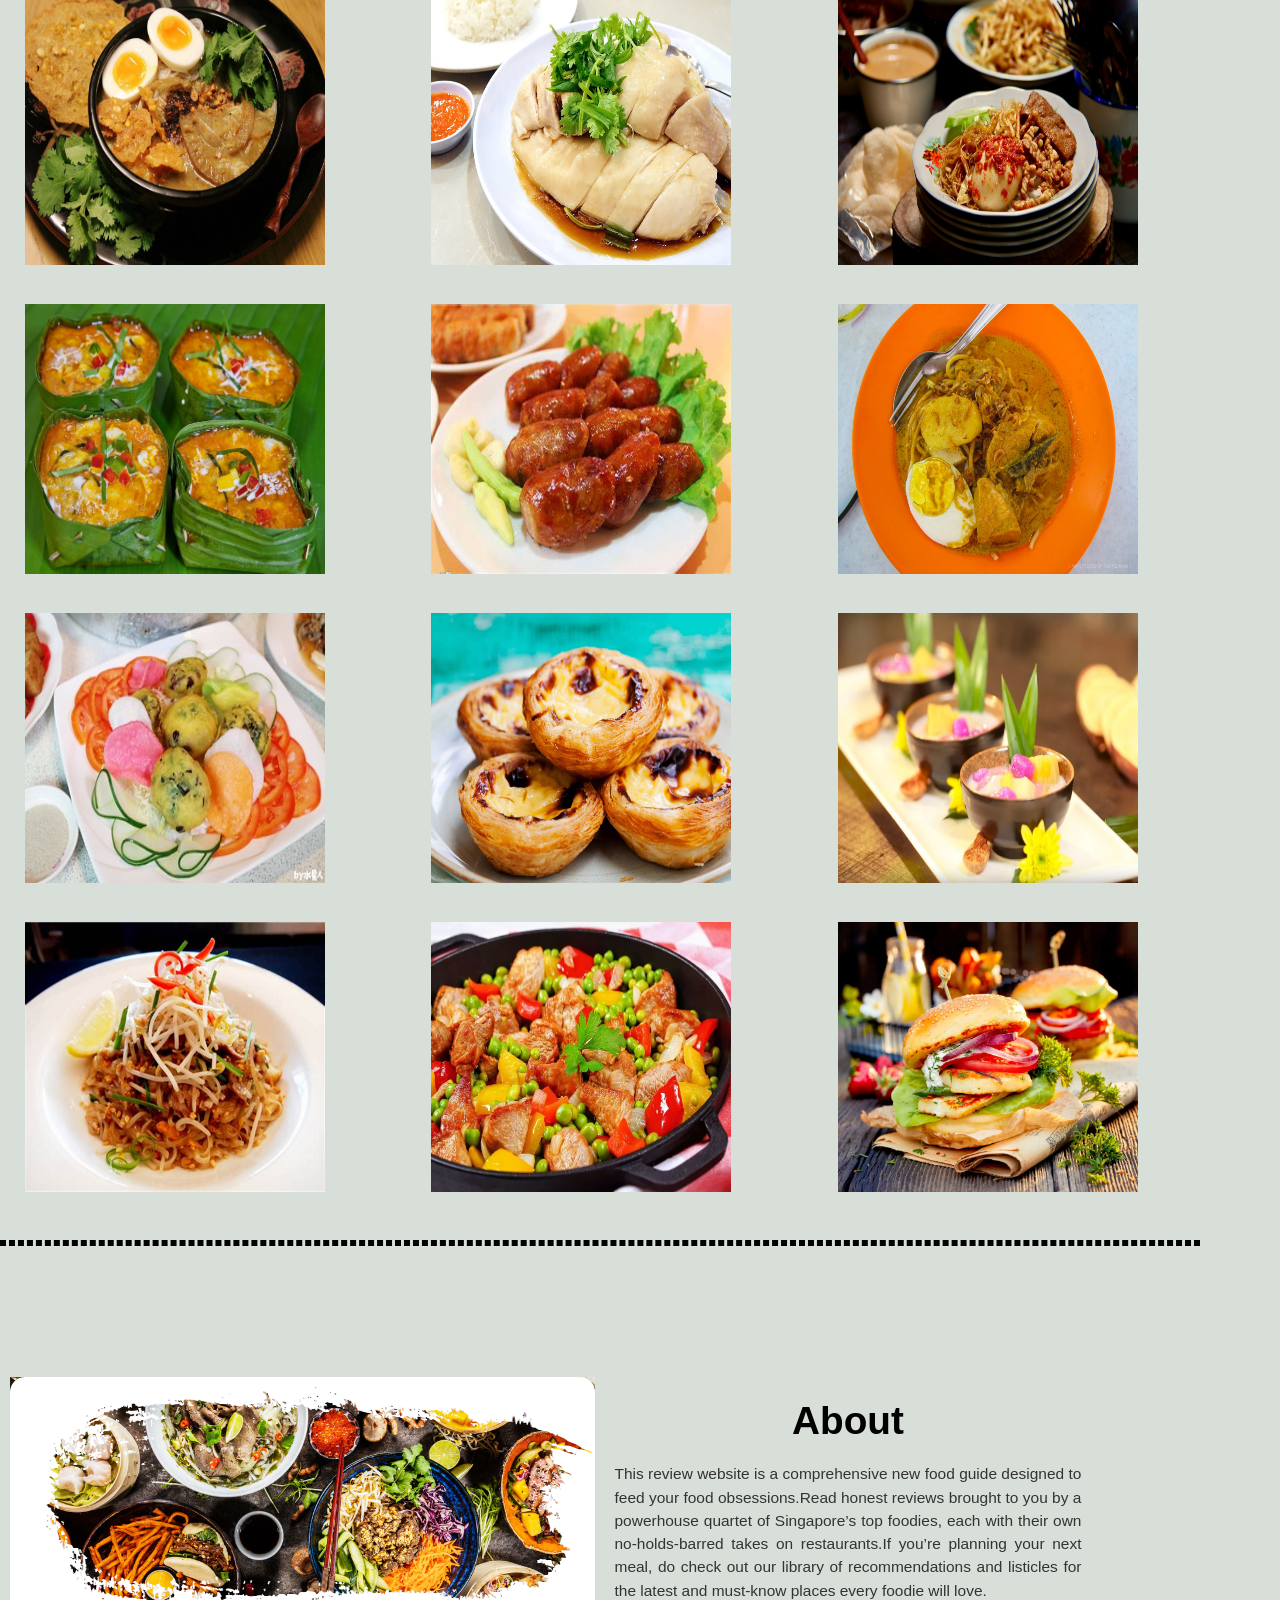
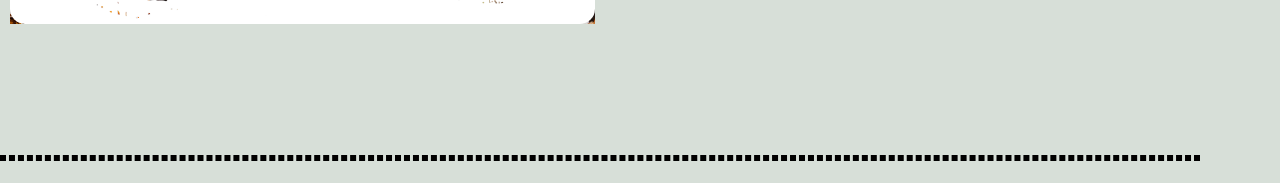
<file: Food.html>
<!DOCTYPE html>
<html lang="en">
  <head>
    <meta charset="UTF-8" />
    <meta http-equiv="X-UA-Compatible" content="IE=edge" />
    <meta name="viewport" content="width=device-width, initial-scale=1.0" />
    <title>Southeast Asian Food Review Website</title>

    <link rel="shortcut icon" href="images/hamburger.png" type="image/x-icon"/>

    <!-- hover -->
    <!--/*online source*/ <link rel="stylesheet" href="https://cdnjs.cloudflare.com/ajax/libs/imagehover.css/2.0.0/css/imagehover.min.css"> -->
    <link rel="stylesheet" href="imagehover.css-master/css/imagehover.css">

    <!-- ----linked font awesome cdn---- -->
    <link rel="stylesheet" href="https://cdnjs.cloudflare.com/ajax/libs/font-awesome/6.1.1/css/all.min.css"integrity="sha512-KfkfwYDsLkIlwQp6LFnl8zNdLGxu9YAA1QvwINks4PhcElQSvqcyVLLD9aMhXd13uQjoXtEKNosOWaZqXgel0g==" crossorigin="anonymous" referrerpolicy="no-referrer"/>

    <!-- ----linked style.css file---- -->
    <link rel="stylesheet" href="public/css/style.css" />

  </head>
  <body>
    <!-- ====markup header element==== -->
    <header class="header">
      <!-- ---header logo--- -->
      <div class="header-logo">
        <img src="images/cutlery.png" />
      </div>

      <!-- ---navigation--- -->
      <nav class="navbar">
        <ul>
          <li>
            <a class="active" href="#home">Home</a>
          </li>
          
          <li>
            <div class="dropdown">
              <button class="dropbtn">Country <i class="fa-solid fa-caret-down"></i></button>
                <div class="dropdown-content">
                  <a href="#country"  >myanmar</a>
                  <a href="#country1"  >thailand</a>
                  <a href="#country2"  >singapore</a>
                  <a href="#country3"  >laos</a>
                  <a href="#country4"  >east timor</a>
                  <a href="#country5"  >brunei</a>
                  <a href="#country6"  >Vietnam</a>
                  <a href="#country7"  >indonesia</a>
                  <a href="#country8"  >Philippines</a>
                  <a href="#country9"  >malaysia</a>
                  <a href="#country10"  >cambodia</a>
                </div>
            </div>
          </li>

          <li>
            <a href="#popular">popular</a>
          </li>

          <li>
            <a href="#about">about</a>
          </li>
        </ul>
      </nav>

      <!-- ---menu bar--- -->
      
    </header>

      <!-- ====markup home section==== -->
    <section id="home" class="home">
      <div class="home-desc">
        <h1>Southeast Asian Food Review</h1>
          <p>
            Have a look in our page...You'll fall in love!
          </p>
      </div>

      <div class="home-image">
        <img src="images/home-img-1.png"/>
      </div>

    </section>
      
     
    <div class="end">

    </div>

    <section class="country"  id="country">

      <h1 class="country_name" >Myanmar</h1>
        <figure class="card imghvr-shutter-in-out-diag-1">
          <img src="images/monhinga.jpg" class="photo">
            <figcaption>
              <h1>Monhinga</h1>
                <p>Mohinga is the most popular and famous breakfast in Myanmar. It is served with the crispy fried bean fritters, boiled eggs, onions, the sliced tender core of banana-steam. You can add drops of lime juice, fish sauce, dry chili powder, coriander or beans if you like for your preferable taste. You can also choose boiled eggs ( oe bal ou ), fried fish cake (nga hpe) and fritters (akyaw) with your favourite. Mohinga is not only an essential breakfast for Myanmar people but also taken as a snack throughout the day.</p>
            </figcaption>
        </figure>

        <figure class="card imghvr-shutter-in-out-dia
        
        
        g-1">
          <img src="images/nangyithote.jpg" alt="" class="photo">
          <figcaption>
            <h1>Nan-Gyi-Thote</h1>
              <p>Nan Gyi Thote is one of the most popular trademarks of Myanmar breakfast and you shouldn’t miss it. It’s a noodle salad made with thick round rice noodles mixed with flavourful chicken curry. Nan Gyi Thote is often garnished with a slice of boiled egg, onions, coriander, slice of lime and with crispy fritters. The taste of the noodles is a combination of sweet, sour, salty and fresh and you can eat in almost all the local tea shops and even street vendors in the early morning.</p>
          </figcaption>
        </figure>

        <figure class="card imghvr-shutter-in-out-diag-1">
          <img src="images/laphatthoat.jpg" alt="" class="photo">
            <figcaption>
              <h1>Tea Leaf Salad(La Phat Thote)</h1>
                <p>Tea Leaf Salad (La Phat Thoke) is a traditional Myanmar food which is a kind of salad made from tea leaves and mixed with shredded small cabbage, sliced tomatoes, nuts and peas, sliced filets, spicy pepper and garlic. The texture of the salad is unique, the taste is a combination of soft, bitter, sour and also spicy. Burmese people have Tea Leaf Salad just a snack, an appetizer or paired with a plate of rice as a meal. You can try it in restaurants as well as streetside stalls. Once you try it, you will understand why Burmese people love it.</p>
            </figcaption>
        </figure>

    </section>

    <div class="end">

    </div>
    
    <section  id="country1">
      <h1 class="country_name" id="country1">Thailand</h1>
        <figure class="card imghvr-shutter-in-out-diag-1">
          <img src="images/padthai.jpg" alt="" class="photo">
            <figcaption>
              <h1>Pad-Thai</h1>
                <p>If there is one traditional Thai food known across the globe, then it must be Pad Thai. It is a stir-fried rice noodle cooked in a very hot wok with chili, garlic, tofu and eggs amongst other ingredients. Some of the popular meats you are likely to encounter in Pad Thai include shrimp and chicken, and don’t be surprised if you find it garnished with lime juice, peanuts, spring onions and sprouts. It is a one hearty and comforting Thai meal you will be glad to not have missed.</p>
            </figcaption>
        </figure>

        <figure class="card imghvr-shutter-in-out-diag-1">
          <img src="images/thaigreen.jpg" alt="" class="photo">
            <figcaption>
              <h1> Thai green curry with chicken</h1>
                <p>The Thai green curry with chicken is another incredibly popular dish in Thailand and one you should try if you want to understand more about the roots of Thai foods. This curry comprises of coconut milk, green curry paste, and chicken as the main ingredients, though you could always replace the chicken with any meat of your choice. The green curry paste comes from a blend of shallots, garlic, and green chilies amongst other ingredients. The coconut milk is where the soup gets the rich, creamy consistency, while the green curry paste makes it hot and sweet. It is best enjoyed with a plate of rice.</p>
            </figcaption>
        </figure>

        <figure class="card imghvr-shutter-in-out-diag-1">
          <img src="images/pomelo.jpg" alt="" class="photo">
            <figcaption>
              <h1>Thai Pomelo Salad</h1>
                <p>Experience a feast of the senses when you dig into yam som-o or Thai pomelo salad, a fresh and bright mix of fruit and spices. Being a Thai delicacy, this salad has layers of authentic Thai flavors and texture. You’ll get the sweetness of the pomelo fruit, the tart and heat of the dressing, the crunch of toasted shredded coconut and roasted peanut, the savory taste of dried shrimp, the aroma of lemongrass, and the freshness of mint. However, if you plan to visit Thailand to have a taste of authentic yam som-o, you cannot easily find it in the street food lanes. It is also rarely available in sit-down restaurants.</p>
            </figcaption>
        </figure>

    </section>

    <div class="end">

    </div>

    <section  id="country2">
      <h1 class="country_name">Singapore</h1>
        <figure class="card imghvr-shutter-in-out-diag-1">
          <img src="images/chicken.jpg" alt="" class="photo">
            <figcaption>
              <h1>Hainanese chicken rice</h1>
                <p>Steamed chicken served with rice cooked in chicken stock. This all-time favourite dish makes for a quick, fulfilling lunch. The quality of chicken stock is crucial to this dish, and you can tell by the steamed rice oozing with flavour and a fragrant aroma. Pour some dipping sauce over the chicken and give it a go.</p>
            </figcaption>
        </figure>

        <figure class="card imghvr-shutter-in-out-diag-1">
          <img src="images/crab.jpg" alt="" class="photo">
            <figcaption>
              <h1>Chilli crab</h1>
                <p>Hard-shell crabs cooked in semi-thick gravy with a tomato chilli base. The steamed crabs are partially cracked, then lightly stir-fried in a paste comprising of chilli sauce, ketchup and eggs. Despite its name, chilli crab is not all that spicy. Bread is normally ordered to soak up the gravy, so dig in with both hands!</p>
            </figcaption>
        </figure>

        <figure class="card imghvr-shutter-in-out-diag-1">
          <img src="images/laksa.jpg" alt="" class="photo">
            <figcaption>
              <h1>Laksa</h1>
                <p>Rice noodles in spicy coconut curry soup with shrimp, fish cakes, egg and chicken meat – a cross between Chinese and Malay cuisine. Laksa also has many variants, but the one in Singapore is katong laksa, with cut-up noodles. Cockles and tofu puffs are sometimes added.</p>
            </figcaption>
        </figure>

    </section>

    <div class="end">

    </div>

    <section  id="country3">
      <h1 class="country_name">Laos</h1>
        <figure class="card imghvr-shutter-in-out-diag-1">
          <img src="images/noodles.jpg" alt="" class="photo">
            <figcaption>
              <h1>Khao Piak Sen (Rice noodles)</h1>
                <p>A great first meal of any full-day Laos food tour, this simple and satisfying bowl of rice noodles can be found on nearly every street corner in Laos. Hours in the making, it begins with a massively deep flavorful meat-stock. The chef is usually up long before dawn, creating a gigantic drum full of soup and wheeling it to the front door of a restaurant −look out for a line of people alongside a stainless-steel container.</p>
            </figcaption>
        </figure>

        <figure class="card imghvr-shutter-in-out-diag-1">
          <img src="images/meat.jpg" alt="" class="photo">
            <figcaption>
              <h1>Khao niaw (sticky rice)</h1>
                <p>A staple traditional food among the Laotians is khao niaw or glutinous sticky rice, which is traditionally served in a woven bamboo basket before being deftly rolled into a neat, small ball and eaten with the hand. This is generally accompanied by a selection of dips, parboiled vegetables, salads, soups and various curried meat or fish dishes. The bamboo basket is called a tip khao.</p>
            </figcaption>
        </figure>

        <figure class="card imghvr-shutter-in-out-diag-1">
          <img src="images/sai.jpg" alt="" class="photo">
            <figcaption>
              <h1> Sai Oua (Lao sausage)</h1>
                <p>These herbaceous and slightly spicy Lao pork sausages are the perfect balance of firm, springy and juicy, complete with a smoky aroma. Using a mixture of pork belly, skin, and minced meat, ingredients can also include diced galangal, chopped green onions, lemongrass, kaffir lime leaves, cilantro and dill, with fresh chili peppers.</p>
            </figcaption>
        </figure>

    </section>

    <div class="end">

    </div>

    <section  id="country4">
      <h1 class="country_name">East Timor</h1>
        <figure class="card imghvr-shutter-in-out-diag-1">
          <img src="images/timor1.jpg" alt="" class="photo">
            <figcaption>
              <h1>Tukir</h1>
                <p>Tukir' is one of Timor’s most traditional dishes and is always served at family celebrations. It can be made with almost any kind of meat, but the most favored is goat meat with various local spices .The traditional way to cook this dish is in a hollowed-out bamboo trunk over open fire.</p>
            </figcaption>
        </figure>

        <figure class="card imghvr-shutter-in-out-diag-1">
          <img src="images/timor2.jpg" alt="" class="photo">
            <figcaption>
              <h1>Batar Da’an</h1>
                <p>East Timor Batar Da’an is a vegetarian dish made of pumpkin, corn and mung beans that are sautéed with onions and garlic. This is a hearty dish that can easily be a main dish on it’s own. It is both sweet and savory. It also can be as an excellent side to many other fish or meat dishes</p>
            </figcaption>
        </figure>

        <figure class="card imghvr-shutter-in-out-diag-1">
          <img src="images/timor3.jpg" alt="" class="photo">
            <figcaption>
              <h1>Ikan Pepes</h1>
                <p>East Timor Ikan Pepes is a whole fish cooked in a spicy curry and tamarind sauce. The fish is first steamed in banana leaf then grilled in spice paste made of turmeric, lemon basil, lemongrass, and chili peppers etc. Many people think Ikan Peppes should be the national dish of East Timor.</p>
            </figcaption>
        </figure>

    </section>
    
    <div class="end">

    </div>

    <section  id="country5">
      <h1 class="country_name">Brunei</h1>
        <figure class="card imghvr-shutter-in-out-diag-1">
          <img src="images/b1.jpg" alt="" class="photo">
            <figcaption>
              <h1>Ayam Penyet</h1>
                <p>Another go to meal for lunch or dinner is ayam penyet, as it is incredibly delicious and affordable (priced around BND4.50-6). Inspired by the cuisine of Indonesia, this dish comes with a hearty bowl of rice, a chicken leg, and is topped off with chili sambal.</p>
            </figcaption>
        </figure>

        <figure class="card imghvr-shutter-in-out-diag-1">
          <img src="images/b2.jpg" alt="" class="photo">
            <figcaption>
              <h1>Satay</h1>
                <p>One of the most common street foods you’ll find on the stalls in markets, these satay are barbequed on a grill. You’ll know these are around because of the aroma from the cooking meat that fills the air.</p>
            </figcaption>
        </figure>

        <figure class="card imghvr-shutter-in-out-diag-1">
          <img src="images/b3.jpg" alt="" class="photo">
            <figcaption>
              <h1>Ais Batu Campur (ABC)  </h1>
                <p>ABC is a local creation, mirroring Malaysia, Indonesia and Philippines’ dessert, that helps to combat the hot and humid climate of Brunei. The direct translation of ABC is mixed ice.</p>
            </figcaption>
        </figure> 
        
    </section>

    <div class="end">

    </div>

    <section  id="country6">
      <h1 class="country_name">Vietnam</h1>
        <figure class="card imghvr-shutter-in-out-diag-1">
          <img src="images/v1.jpg" alt="" class="photo">
            <figcaption>
              <h1>Bánh xèo</h1>
                <p>For those who would rather dig into a savoury pancake than a sweet one, bánh xèo is a tasty pork-and-shrimp crêpe, flavoured with turmeric and packed with bean sprouts. Don’t be fooled by its healthy appearance, though, bánh xèo‘s literal translation of “sizzling cake” refers to the noise it makes during frying.</p>
            </figcaption>
        </figure>

        <figure class="card imghvr-shutter-in-out-diag-1">
          <img src="images/v2.jpg" alt="" class="photo">
            <figcaption>
              <h1>Bun cha</h1>
                <p>This dish is typically a mix of flavourful barbecued pork, fresh noodles and fish sauce, as well as handfuls of sliced papaya, carrot and herbs. Customers often partially cook the food themselves by dipping fresh noodles into a bowl of steaming broth. If you’re having trouble finding bun cha, you may occasionally find it advertised under the name “Obama noodles”, since a certain someone visited Vietnam and ate the dish in 2016..</p>
            </figcaption>
        </figure>

        <figure class="card imghvr-shutter-in-out-diag-1">
          <img src="images/v3.jpg" alt="" class="photo">
            <figcaption>
              <h1>Chè</h1>
                <p>Chè has a vast array of ingredients, both savoury and sweet, but it can be best described as a “sweet dessert soup”. Variations of the dish include anything from kidney beans and grass jelly to tapioca fruit and coconut cream. You can find chè at any time of the year, but it’s arguably best served with a scoop of crushed ice on a hot day.</p>
            </figcaption>
        </figure> 

    </section>
    
    <div class="end">

    </div>

    <section  id="country7">
      <h1 class="country_name">Indonesia</h1>
        <figure class="card imghvr-shutter-in-out-diag-1">
          <img src="images/i1.jpg" alt="" class="photo">
            <figcaption>
              <h1>Asinan (Pickled Vegetables & Fruits)</h1>
                <p>Asinan is another one of the most popular foods in Indonesia that often stuns people with its making process. In a nutshell, asinan is a type of pickled food made by curing the food with vinegar or salt. There are two signature types of Asinan in Indonesia: Asinan Betawi and Asinan Bogor.</p>
            </figcaption>
        </figure>

        <figure class="card imghvr-shutter-in-out-diag-1">
          <img src="images/i2.jpg" alt="" class="photo">
            <figcaption>
              <h1>Nasi Goreng (Fried Rice)</h1>
                <p>While fried rice is famous all throughout Asia, it is one of the most popular comfort foods in Indonesia.Indonesia’s take on fried rice often involves sweet soy sauce, scrambled eggs, shredded chicken, hot dog slices, as well as pickled cucumber and carrots (acar). If you are looking to try a different version of fried rice, there are many restaurants in Indonesia that offer nasi goreng gila (crazy fried rice), which is much hotter than regular fried rice.</p>
            </figcaption>
        </figure>

        <figure class="card imghvr-shutter-in-out-diag-1">
          <img src="images/i3.jpg" alt="" class="photo">
            <figcaption>
              <h1>Bubur Ayam (Chicken Porridge)</h1>
                <p>Everyone in Indonesia is familiar with chicken porridge – or bubur ayam. This country-famous breakfast dish is a savory, rice-based porridge served with soy sauce, crackers, fried shallots, fried peanuts, and shredded chicken.You can usually find street vendors selling bubur ayam starting at 6 a.m, and they usually close out at around 10 a.m or earlier when they have sold out their stock for the day.</p>
            </figcaption>
        </figure> 

    </section>

    <div class="end">

    </div>

    <section  id="country8">
      <h1 class="country_name">Philippines</h1>
        <figure class="card imghvr-shutter-in-out-diag-1">
          <img src="images/p1.jpg" alt="" class="photo">
            <figcaption>
              <h1>Kare Kare</h1>
                <p>Kare Kare is the next favorite guilty pleasure for all the foodies. It is actually a stew made from oxtail, ox tripe, and different vegetables plus onions and garlic. It is flavored with ground roasted peanuts and spiced with chill and often served with shrimp paste and lemon juice. </p>
          </figcaption>
        </figure>

        <figure class="card imghvr-shutter-in-out-diag-1">
          <img src="images/p2.jpg" alt="" class="photo">
            <figcaption>
              <h1>Sans Rival</h1>
                <p>Sans Rival is a three-layered cake made from buttercream, meringue and chopped cashews. Whilst the dish is French in origin, it purportedly gained popularity in the Philippines when French dishes and cooking techniques were introduced by Filipinos who studied in France.</p>
            </figcaption>
        </figure>

        <figure class="card imghvr-shutter-in-out-diag-1">
          <img src="images/p3.jpg" alt="" class="photo">
            <figcaption>
              <h1>Halo-Halo</h1>
                <p>Halo-halo is a cold dessert dish prepared using crushed ice, evaporated milk or condensed milk, and many other optional ingredients depending on taste. Common additional ingredients include: ube, sweetened beans, coconut strips, sago, gulaman (agar), pinipig rice, boiled taro or soft yams in cubes, slices or portions of fruit preserves and other root crop preserves, and flan. It is often topped with a scoop of ube ice cream.</p>
            </figcaption>
        </figure> 
        
    </section>

    <div class="end">

    </div>

    <section  id="country9">
      <h1 class="country_name">Malaysia</h1>
        <figure class="card imghvr-shutter-in-out-diag-1">
          <img src="images/m1.jpg" alt="" class="photo">
            <figcaption>
              <h1>BAH KUT TEH</h1>
                <p>While its name literally means ‘meat bone tea’, there is actually no tea to be found in Bak Kut Teh. The tea in its name instead refers to a strong oolong Chinese tea which is usually served alongside the soup in the belief that it dilutes the large amounts of fat in this dish. The broth of pork ribs with herbs, garlic and spices is cooked for as long as possible – sometimes even days – to give it a rich flavour. To find the best ‘BKT’ as it is often affectionately called, go to Klang, where coffee shops and street food centres serve it. </p>
            </figcaption>
        </figure>

        <figure class="card imghvr-shutter-in-out-diag-1">
          <img src="images/m2.jpg" alt="" class="photo">
            <figcaption>
              <h1>MOONCAKES</h1>
                <p>Famous companies and small stalls alike will sell these traditional treats, which come in both sweet and savoury varieties. Ingredients can be as diverse as ham, red beans, lotus seeds, egg yolk, dates, chocolate, cinnamon, or the distinctly Malaysian pandan leaves and durian.</p>
            </figcaption>
        </figure>

        <figure class="card imghvr-shutter-in-out-diag-1">
          <img src="images/m3.jpg" alt="" class="photo">
            <figcaption>
              <h1>ROTI JALA</h1>
                <p>Roti Jala, or ‘net bread’, gets its name from the lines that are created by drizzling batter on a large skillet. The final product is folded up like a crepe and usually served with a curry.</p>
            </figcaption>
        </figure> 

    </section>

    <div class="end">

    </div>

    <section  id="country10">
      <h1 class="country_name">Cambodia</h1>
        <figure class="card imghvr-shutter-in-out-diag-1">
          <img src="images/c1.jpg" alt="" class="photo">
            <figcaption>
              <h1>Fish amok (steamed coconut fish in banana leaves)</h1>
                <p>While its name literally means ‘meat bone tea’, there is actually no tea to be found in Bak Kut Teh. The tea in its name instead refers to a strong oolong Chinese tea which is usually served alongside the soup in the belief that it dilutes the large amounts of fat in this dish. The broth of pork ribs with herbs, garlic and spices is cooked for as long as possible – sometimes even days – to give it a rich flavour. To find the best ‘BKT’ as it is often affectionately called, go to Klang, where coffee shops and street food centres serve it. </p>
            </figcaption>
        </figure>

        <figure class="card imghvr-shutter-in-out-diag-1">
          <img src="images/c2.jpg" alt="" class="photo">
            <figcaption>
              <h1>Twa ko (Cambodian sausage)</h1>
                <p>Twa ko is a Cambodian sausage made from beef or pork and various spices. Just like any good homemade sausage, the authentic Khmer sausage contains at least 20-25% fat.Some prefer to use pork belly as the main ingredient; it definitely serves the purpose well. Twa ko can be enjoyed on its own in barbecued, grilled or pan-fried style or served with steamed rice and fresh vegetables.</p>
            </figcaption>
        </figure>

        <figure class="card imghvr-shutter-in-out-diag-1">
          <img src="images/c3.jpg" alt="" class="photo">
            <figcaption>
              <h1>Bai sach chrouk (grilled pork and broken rice)</h1>
                <p>The simple and yummy bai sach chrouk is pork marinated in coconut milk or garlic before being brought to a slow grill. It's then served with broken or fractured rice and a small bowl of clear chicken broth as well as some fresh vegetables.As part of the street food culture, it is available everywhere especially in busy neighborhoods. It’s so popular that many middle and upper restaurants also include it on their menus. Try it with iced coffee. The pairing can be very satisfying.</p>
            </figcaption>
        </figure> 

    </section>
      
    <div class="end">

    </div>

    <!-- ====markup popular section==== -->
    <section id="popular" class="popular">
      <h2>most popular <span>food</span></h2>
        <div class="popular-content">
          <div class="g-card">
            <img src="images/m.jpg"/>
              <h3>delicious food in myanmar</h3>
          </div>

          <div class="g-card">
            <img src="images/s.jpg"/>
              <h3>delicious food in singapore</h3>
          </div>

          <div class="g-card">
            <img src="images/i.jpg"/>
              <h3>delicious food in indonesia</h3>
          </div>

          <div class="g-card">
            <img src="images/c.jpg"/>
              <h3>delicious food in cambodia</h3>
          </div>

          <div class="g-card">
            <img src="images/l.jpg"/>
              <h3>delicious food in laos</h3>
          </div>
          
          <div class="g-card">
            <img src="images/mala.jpg"/>
              <h3>delicious food in malaysia</h3>
          </div>

          <div class="g-card">
            <img src="images/b.jpg"/>
              <h3>delicious food in brunei</h3>
          </div>

          <div class="g-card">
            <img src="images/ti.jpg"/>
              <h3>delicious food in timor</h3>
          </div>

          <div class="g-card">
            <img src="images/v.jpg"/>
              <h3>delicious food in Vietnam</h3>
          </div>

          <div class="g-card">
            <img src="images/tha.jpg"/>
              <h3>delicious food in Thailand</h3>
          </div>

          <div class="g-card">
            <img src="images/p.jpg"/>
              <h3>delicious food in Philippines</h3>
          </div>

          <div class="g-card">
            <img src="images/burger.jpg"/>
              <h3>delicious food</h3>
          </div>

        </div>
    </section>

    <div class="end">

    </div>
   
    <!-- ====markup about section==== -->
    <section id="about" class="about">
      <div class="about-image">
        <img src="images/about-frame-img.png" alt="" style="border-radius: 15px;"/>
      </div>

      <div class="about-desc">
        <h2>About</h2>
          <p>
          This review website is a comprehensive new food guide designed to feed your food obsessions.Read honest reviews brought to you by a powerhouse quartet of Singapore’s top foodies, each with their own no-holds-barred takes on restaurants.If you’re planning your next meal, do check out our library of recommendations and listicles for the latest and must-know places every foodie will love.
          </p>
      </div>
    </section>

    <div class="end">

    </div>

    <br>
    <br>

    <!-- ----linked main.js file---- -->
    <script src="public/js/main.js">

    </script>

    
  </body>
</html>
</file>
<file: imagehover.css-master/css/imagehover.css>
@charset "UTF-8";
/*!
 * ImageHover.css - http://www.imagehover.io
 * Version 2.0
 * Author: Ciarán Walsh

 * Made available under a MIT License:
 * http://www.opensource.org/licenses/mit-license.php

 */
[class^="imghvr-"],
[class*=" imghvr-"] {
    position: relative;
    display: inline-block;
    margin: 0;
    max-width: 100%;
    background-color: #b2d8c9;
    color: #fff;
    overflow: hidden;
    -webkit-backface-visibility: hidden;
    backface-visibility: hidden;
    -moz-osx-font-smoothing: grayscale;
    -webkit-transform: translateZ(0);
            transform: translateZ(0);
}

[class^="imghvr-"] > img,
[class*=" imghvr-"] > img {
    vertical-align: top;
    max-width: 100%;
}

[class^="imghvr-"] figcaption,
[class*=" imghvr-"] figcaption {
    background-color: #b2d8c9;
    padding: 30px;
    position: absolute;
    top: 0;
    bottom: 0;
    left: 0;
    right: 0;
    color: #ffffff;
}

[class^="imghvr-"] figcaption h1,
[class^="imghvr-"] figcaption h2,
[class^="imghvr-"] figcaption h3,
[class^="imghvr-"] figcaption h4,
[class^="imghvr-"] figcaption h5,
[class^="imghvr-"] figcaption h6,
[class*=" imghvr-"] figcaption h1,
[class*=" imghvr-"] figcaption h2,
[class*=" imghvr-"] figcaption h3,
[class*=" imghvr-"] figcaption h4,
[class*=" imghvr-"] figcaption h5,
[class*=" imghvr-"] figcaption h6 {
    color: #ffffff;
}

[class^="imghvr-"] a,
[class*=" imghvr-"] a {
    position: absolute;
    top: 0;
    bottom: 0;
    left: 0;
    right: 0;
    z-index: 1;
}

[class^="imghvr-"],
[class*=" imghvr-"],
[class^="imghvr-"]:before,
[class^="imghvr-"]:after,
[class*=" imghvr-"]:before,
[class*=" imghvr-"]:after,
[class^="imghvr-"] *,
[class*=" imghvr-"] *,
[class^="imghvr-"] *:before,
[class^="imghvr-"] *:after,
[class*=" imghvr-"] *:before,
[class*=" imghvr-"] *:after {
    box-sizing: border-box;
    transition: all 0.35s ease;
}

/* imghvr-fade-*
   ----------------------------- */
[class^="imghvr-fade"] figcaption,
[class*=" imghvr-fade"] figcaption {
    opacity: 0;
}

[class^="imghvr-fade"]:hover figcaption,
[class*=" imghvr-fade"]:hover figcaption {
    opacity: 1;
}

[class^="imghvr-fade"]:hover > img,
[class^="imghvr-fade"]:hover figcaption,
[class*=" imghvr-fade"]:hover > img,
[class*=" imghvr-fade"]:hover figcaption {
    -webkit-transform: translate(0, 0);
            transform: translate(0, 0);
}

/* imghvr-fade
   ----------------------------- */
/* imghvr-fade-in-up
   ----------------------------- */
.imghvr-fade-in-up figcaption {
    -webkit-transform: translate(0, 15%);
            transform: translate(0, 15%);
}

/* imghvr-fade-in-down
   ----------------------------- */
.imghvr-fade-in-down figcaption {
    -webkit-transform: translate(0, -15%);
            transform: translate(0, -15%);
}

/* imghvr-fade-in-left
   ----------------------------- */
.imghvr-fade-in-left figcaption {
    -webkit-transform: translate(-15%, 0);
            transform: translate(-15%, 0);
}

/* imghvr-fade-in-right
   ----------------------------- */
.imghvr-fade-in-right figcaption {
    -webkit-transform: translate(15%, 0);
            transform: translate(15%, 0);
}

/* imghvr-push-*
   ----------------------------- */
[class^="imghvr-push-"]:hover figcaption,
[class*=" imghvr-push-"]:hover figcaption {
    -webkit-transform: translate(0, 0);
            transform: translate(0, 0);
}

/* imghvr-push-up
   ----------------------------- */
.imghvr-push-up figcaption {
    -webkit-transform: translateY(100%);
            transform: translateY(100%);
}

.imghvr-push-up:hover > img {
    -webkit-transform: translateY(-100%);
            transform: translateY(-100%);
}

/* imghvr-push-down
   ----------------------------- */
.imghvr-push-down figcaption {
    -webkit-transform: translateY(-100%);
            transform: translateY(-100%);
}

.imghvr-push-down:hover > img {
    -webkit-transform: translateY(100%);
            transform: translateY(100%);
}

/* imghvr-push-left
   ----------------------------- */
.imghvr-push-left figcaption {
    -webkit-transform: translateX(100%);
            transform: translateX(100%);
}

.imghvr-push-left:hover > img {
    -webkit-transform: translateX(-100%);
            transform: translateX(-100%);
}

/* imghvr-push--right
   ----------------------------- */
.imghvr-push-right figcaption {
    -webkit-transform: translateX(-100%);
            transform: translateX(-100%);
}

.imghvr-push-right:hover > img {
    -webkit-transform: translateX(100%);
            transform: translateX(100%);
}

/* imghvr-slide-*
   ----------------------------- */
[class^="imghvr-slide-"]:hover figcaption,
[class*=" imghvr-slide-"]:hover figcaption {
    -webkit-transform: translate(0, 0);
            transform: translate(0, 0);
}

/* imghvr-slide-up
   ----------------------------- */
.imghvr-slide-up figcaption {
    -webkit-transform: translateY(100%);
            transform: translateY(100%);
}

/* imghvr-slide-down
   ----------------------------- */
.imghvr-slide-down figcaption {
    -webkit-transform: translateY(-100%);
            transform: translateY(-100%);
}

/* imghvr-slide-left
   ----------------------------- */
.imghvr-slide-left figcaption {
    -webkit-transform: translateX(100%);
            transform: translateX(100%);
}

/* imghvr-slide-right
   ----------------------------- */
.imghvr-slide-right figcaption {
    -webkit-transform: translateX(-100%);
            transform: translateX(-100%);
}

/* imghvr-slide-top-left
   ----------------------------- */
.imghvr-slide-top-left figcaption {
    -webkit-transform: translate(-100%, -100%);
            transform: translate(-100%, -100%);
}

/* imghvr-slide-top-right
   ----------------------------- */
.imghvr-slide-top-right figcaption {
    -webkit-transform: translate(100%, -100%);
            transform: translate(100%, -100%);
}

/* imghvr-slide-bottom-left
   ----------------------------- */
.imghvr-slide-bottom-left figcaption {
    -webkit-transform: translate(-100%, 100%);
            transform: translate(-100%, 100%);
}

/* imghvr-slide-bottom-right
   ----------------------------- */
.imghvr-slide-bottom-right figcaption {
    -webkit-transform: translate(100%, 100%);
            transform: translate(100%, 100%);
}

/* imghvr-reveal-*
   ----------------------------- */
[class^="imghvr-reveal-"]:before,
[class*=" imghvr-reveal-"]:before {
    position: absolute;
    top: 0;
    bottom: 0;
    left: 0;
    right: 0;
    content: "";
    background-color: #135796;
}

[class^="imghvr-reveal-"] figcaption,
[class*=" imghvr-reveal-"] figcaption {
    opacity: 0;
}

[class^="imghvr-reveal-"]:hover:before,
[class*=" imghvr-reveal-"]:hover:before {
    -webkit-transform: translate(0, 0);
            transform: translate(0, 0);
}

[class^="imghvr-reveal-"]:hover figcaption,
[class*=" imghvr-reveal-"]:hover figcaption {
    opacity: 1;
    transition-delay: 0.21s;
}

/* imghvr-reveal-up
   ----------------------------- */
.imghvr-reveal-up:before {
    -webkit-transform: translateY(100%);
            transform: translateY(100%);
}

/* imghvr-reveal-down
   ----------------------------- */
.imghvr-reveal-down:before {
    -webkit-transform: translateY(-100%);
            transform: translateY(-100%);
}

/* imghvr-reveal-left
   ----------------------------- */
.imghvr-reveal-left:before {
    -webkit-transform: translateX(100%);
            transform: translateX(100%);
}

/* imghvr-reveal-right
   ----------------------------- */
.imghvr-reveal-right:before {
    -webkit-transform: translateX(-100%);
            transform: translateX(-100%);
}

/* imghvr-reveal-top-left
   ----------------------------- */
.imghvr-reveal-top-left:before {
    -webkit-transform: translate(-100%, -100%);
            transform: translate(-100%, -100%);
}

/* imghvr-reveal-top-right
   ----------------------------- */
.imghvr-reveal-top-right:before {
    -webkit-transform: translate(100%, -100%);
            transform: translate(100%, -100%);
}

/* imghvr-reveal-bottom-left
   ----------------------------- */
.imghvr-reveal-bottom-left:before {
    -webkit-transform: translate(-100%, 100%);
            transform: translate(-100%, 100%);
}

/* imghvr-reveal-bottom-right
   ----------------------------- */
.imghvr-reveal-bottom-right:before {
    -webkit-transform: translate(100%, 100%);
            transform: translate(100%, 100%);
}

/* imghvr-hinge-*
   ----------------------------- */
[class^="imghvr-hinge-"],
[class*=" imghvr-hinge-"] {
    -webkit-perspective: 50em;
            perspective: 50em;
}

[class^="imghvr-hinge-"] figcaption,
[class*=" imghvr-hinge-"] figcaption {
    opacity: 0;
    z-index: 1;
}

[class^="imghvr-hinge-"]:hover img,
[class*=" imghvr-hinge-"]:hover img {
    opacity: 0;
}

[class^="imghvr-hinge-"]:hover figcaption,
[class*=" imghvr-hinge-"]:hover figcaption {
    opacity: 1;
    transition-delay: 0.21s;
}

/* imghvr-hinge-up
   ----------------------------- */
.imghvr-hinge-up img {
    -webkit-transform-origin: 50% 0%;
            transform-origin: 50% 0%;
}

.imghvr-hinge-up figcaption {
    -webkit-transform: rotateX(90deg);
            transform: rotateX(90deg);
    -webkit-transform-origin: 50% 100%;
            transform-origin: 50% 100%;
}

.imghvr-hinge-up:hover > img {
    -webkit-transform: rotateX(-90deg);
            transform: rotateX(-90deg);
}

.imghvr-hinge-up:hover figcaption {
    -webkit-transform: rotateX(0);
            transform: rotateX(0);
}

/* imghvr-hinge-down
   ----------------------------- */
.imghvr-hinge-down img {
    -webkit-transform-origin: 50% 100%;
            transform-origin: 50% 100%;
}

.imghvr-hinge-down figcaption {
    -webkit-transform: rotateX(-90deg);
            transform: rotateX(-90deg);
    -webkit-transform-origin: 50% -50%;
            transform-origin: 50% -50%;
}

.imghvr-hinge-down:hover > img {
    -webkit-transform: rotateX(90deg);
            transform: rotateX(90deg);
    opacity: 0;
}

.imghvr-hinge-down:hover figcaption {
    -webkit-transform: rotateX(0);
            transform: rotateX(0);
}

/* imghvr-hinge-left
   ----------------------------- */
.imghvr-hinge-left img {
    -webkit-transform-origin: 0% 50%;
            transform-origin: 0% 50%;
}

.imghvr-hinge-left figcaption {
    -webkit-transform: rotateY(-90deg);
            transform: rotateY(-90deg);
    -webkit-transform-origin: 100% 50%;
            transform-origin: 100% 50%;
}

.imghvr-hinge-left:hover > img {
    -webkit-transform: rotateY(90deg);
            transform: rotateY(90deg);
}

.imghvr-hinge-left:hover figcaption {
    -webkit-transform: rotateY(0);
            transform: rotateY(0);
}

/* imghvr-hinge-right
   ----------------------------- */
.imghvr-hinge-right img {
    -webkit-transform-origin: 100% 50%;
            transform-origin: 100% 50%;
}

.imghvr-hinge-right figcaption {
    -webkit-transform: rotateY(90deg);
            transform: rotateY(90deg);
    -webkit-transform-origin: 0 50%;
            transform-origin: 0 50%;
}

.imghvr-hinge-right:hover > img {
    -webkit-transform: rotateY(-90deg);
            transform: rotateY(-90deg);
}

.imghvr-hinge-right:hover figcaption {
    -webkit-transform: rotateY(0);
            transform: rotateY(0);
}

/* imghvr-flip-*
   ----------------------------- */
[class^="imghvr-flip-"],
[class*=" imghvr-flip-"] {
    -webkit-perspective: 50em;
            perspective: 50em;
}

[class^="imghvr-flip-"] img,
[class*=" imghvr-flip-"] img {
    -webkit-backface-visibility: hidden;
            backface-visibility: hidden;
}

[class^="imghvr-flip-"] figcaption,
[class*=" imghvr-flip-"] figcaption {
    opacity: 0;
}

[class^="imghvr-flip-"]:hover > img,
[class*=" imghvr-flip-"]:hover > img {
    opacity: 0;
}

[class^="imghvr-flip-"]:hover figcaption,
[class*=" imghvr-flip-"]:hover figcaption {
    opacity: 1;
    transition-delay: 0.14s;
}

/* imghvr-flip-horiz
   ----------------------------- */
.imghvr-flip-horiz figcaption {
    -webkit-transform: rotateX(90deg);
            transform: rotateX(90deg);
    -webkit-transform-origin: 0% 50%;
            transform-origin: 0% 50%;
}

.imghvr-flip-horiz:hover img {
    -webkit-transform: rotateX(-180deg);
            transform: rotateX(-180deg);
}

.imghvr-flip-horiz:hover figcaption {
    -webkit-transform: rotateX(0deg);
            transform: rotateX(0deg);
}

/* imghvr-flip-vert
   ----------------------------- */
.imghvr-flip-vert figcaption {
    -webkit-transform: rotateY(90deg);
            transform: rotateY(90deg);
    -webkit-transform-origin: 50% 0%;
            transform-origin: 50% 0%;
}

.imghvr-flip-vert:hover > img {
    -webkit-transform: rotateY(-180deg);
            transform: rotateY(-180deg);
}

.imghvr-flip-vert:hover figcaption {
    -webkit-transform: rotateY(0deg);
            transform: rotateY(0deg);
}

/* imghvr-flip-diag-1
   ----------------------------- */
.imghvr-flip-diag-1 figcaption {
    -webkit-transform: rotate3d(1, -1, 0, 100deg);
            transform: rotate3d(1, -1, 0, 100deg);
}

.imghvr-flip-diag-1:hover > img {
    -webkit-transform: rotate3d(-1, 1, 0, 100deg);
            transform: rotate3d(-1, 1, 0, 100deg);
}

.imghvr-flip-diag-1:hover figcaption {
    -webkit-transform: rotate3d(0, 0, 0, 0deg);
            transform: rotate3d(0, 0, 0, 0deg);
}

/* imghvr-flip-diag-2
   ----------------------------- */
.imghvr-flip-diag-2 figcaption {
    -webkit-transform: rotate3d(1, 1, 0, 100deg);
            transform: rotate3d(1, 1, 0, 100deg);
}

.imghvr-flip-diag-2:hover > img {
    -webkit-transform: rotate3d(-1, -1, 0, 100deg);
            transform: rotate3d(-1, -1, 0, 100deg);
}

.imghvr-flip-diag-2:hover figcaption {
    -webkit-transform: rotate3d(0, 0, 0, 0deg);
            transform: rotate3d(0, 0, 0, 0deg);
}

/* imghvr-shutter-out-*
   ----------------------------- */
[class^="imghvr-shutter-out-"]:before,
[class*=" imghvr-shutter-out-"]:before {
    background: #135796;
    position: absolute;
    content: "";
    transition-delay: 0.105s;
}

[class^="imghvr-shutter-out-"] figcaption,
[class*=" imghvr-shutter-out-"] figcaption {
    opacity: 0;
    transition-delay: 0s;
}

[class^="imghvr-shutter-out-"]:hover:before,
[class*=" imghvr-shutter-out-"]:hover:before {
    transition-delay: 0s;
}

[class^="imghvr-shutter-out-"]:hover figcaption,
[class*=" imghvr-shutter-out-"]:hover figcaption {
    opacity: 1;
    transition-delay: 0.105s;
}

/* imghvr-shutter-out-horiz
   ----------------------------- */
.imghvr-shutter-out-horiz:before {
    left: 50%;
    right: 50%;
    top: 0;
    bottom: 0;
}

.imghvr-shutter-out-horiz:hover:before {
    left: 0;
    right: 0;
}

/* imghvr-shutter-out-vert
   ----------------------------- */
.imghvr-shutter-out-vert:before {
    top: 50%;
    bottom: 50%;
    left: 0;
    right: 0;
}

.imghvr-shutter-out-vert:hover:before {
    top: 0;
    bottom: 0;
}

/* imghvr-shutter-out-diag-1
   ----------------------------- */
.imghvr-shutter-out-diag-1:before {
    top: 50%;
    bottom: 50%;
    left: -35%;
    right: -35%;
    -webkit-transform: rotate(45deg);
            transform: rotate(45deg);
}

.imghvr-shutter-out-diag-1:hover:before {
    top: -35%;
    bottom: -35%;
}

/* imghvr-shutter-out-diag-2
   ----------------------------- */
.imghvr-shutter-out-diag-2:before {
    top: 50%;
    bottom: 50%;
    left: -35%;
    right: -35%;
    -webkit-transform: rotate(-45deg);
            transform: rotate(-45deg);
}

.imghvr-shutter-out-diag-2:hover:before {
    top: -35%;
    bottom: -35%;
}

/* imghvr-shutter-in-*
   ----------------------------- */
[class^="imghvr-shutter-in-"]:after, [class^="imghvr-shutter-in-"]:before,
[class*=" imghvr-shutter-in-"]:after,
[class*=" imghvr-shutter-in-"]:before {
    background: #2b805e;
    position: absolute;
    content: "";
}

[class^="imghvr-shutter-in-"]:after,
[class*=" imghvr-shutter-in-"]:after {
    top: 0;
    left: 0;
}

[class^="imghvr-shutter-in-"]:before,
[class*=" imghvr-shutter-in-"]:before {
    right: 0;
    bottom: 0;
}

[class^="imghvr-shutter-in-"] figcaption,
[class*=" imghvr-shutter-in-"] figcaption {
    opacity: 0;
    z-index: 1;
}

[class^="imghvr-shutter-in-"]:hover figcaption,
[class*=" imghvr-shutter-in-"]:hover figcaption {
    opacity: 1;
    transition-delay: 0.21s;
}

/* imghvr-shutter-in-horiz
   ----------------------------- */
.imghvr-shutter-in-horiz:after, .imghvr-shutter-in-horiz:before {
    width: 0;
    height: 100%;
}

.imghvr-shutter-in-horiz:hover:after, .imghvr-shutter-in-horiz:hover:before {
    width: 50%;
}

/* imghvr-shutter-in-vert
   ----------------------------- */
.imghvr-shutter-in-vert:after, .imghvr-shutter-in-vert:before {
    height: 0;
    width: 100%;
}

.imghvr-shutter-in-vert:hover:after, .imghvr-shutter-in-vert:hover:before {
    height: 50%;
}

/* imghvr-shutter-in-out-horiz
   ----------------------------- */
.imghvr-shutter-in-out-horiz:after, .imghvr-shutter-in-out-horiz:before {
    width: 0;
    height: 100%;
    opacity: 0.75;
}

.imghvr-shutter-in-out-horiz:hover:after, .imghvr-shutter-in-out-horiz:hover:before {
    width: 100%;
}

/* imghvr-shutter-in-out-vert
   ----------------------------- */
.imghvr-shutter-in-out-vert:after, .imghvr-shutter-in-out-vert:before {
    height: 0;
    width: 100%;
    opacity: 0.75;
}

.imghvr-shutter-in-out-vert:hover:after, .imghvr-shutter-in-out-vert:hover:before {
    height: 100%;
}

/* imghvr-shutter-in-out-diag-1
   ----------------------------- */
.imghvr-shutter-in-out-diag-1:after, .imghvr-shutter-in-out-diag-1:before {
    width: 200%;
    height: 200%;
    transition: all 0.6s ease;
    opacity: 0.75;
}

.imghvr-shutter-in-out-diag-1:after {
    -webkit-transform: skew(-45deg) translateX(-150%);
            transform: skew(-45deg) translateX(-150%);
}

.imghvr-shutter-in-out-diag-1:before {
    -webkit-transform: skew(-45deg) translateX(150%);
            transform: skew(-45deg) translateX(150%);
}

.imghvr-shutter-in-out-diag-1:hover:after {
    -webkit-transform: skew(-45deg) translateX(-50%);
            transform: skew(-45deg) translateX(-50%);
}

.imghvr-shutter-in-out-diag-1:hover:before {
    -webkit-transform: skew(-45deg) translateX(50%);
            transform: skew(-45deg) translateX(50%);
}

/* imghvr-shutter-in-out-diag-2
   ----------------------------- */
.imghvr-shutter-in-out-diag-2:after, .imghvr-shutter-in-out-diag-2:before {
    width: 200%;
    height: 200%;
    transition: all 0.6s ease;
    opacity: 0.75;
}

.imghvr-shutter-in-out-diag-2:after {
    -webkit-transform: skew(45deg) translateX(-100%);
            transform: skew(45deg) translateX(-100%);
}

.imghvr-shutter-in-out-diag-2:before {
    -webkit-transform: skew(45deg) translateX(100%);
            transform: skew(45deg) translateX(100%);
}

.imghvr-shutter-in-out-diag-2:hover:after {
    -webkit-transform: skew(45deg) translateX(0%);
            transform: skew(45deg) translateX(0%);
}

.imghvr-shutter-in-out-diag-2:hover:before {
    -webkit-transform: skew(45deg) translateX(0%);
            transform: skew(45deg) translateX(0%);
}

/* imghvr-switch-*
   ----------------------------- */
[class^='imghvr-switch-'] > img,
[class^='imghvr-switch-'] figcaption,
[class*=' imghvr-switch-'] > img,
[class*=' imghvr-switch-'] figcaption {
    transition-timing-function: cubic-bezier(0.645, 0.045, 0.355, 1);
}

[class^='imghvr-switch-']:hover figcaption,
[class*=' imghvr-switch-']:hover figcaption {
    -webkit-transform: translate(0, 0);
            transform: translate(0, 0);
}

/* imghvr-switch-up
   ----------------------------- */
.imghvr-switch-up figcaption {
    -webkit-transform: translateY(100%);
            transform: translateY(100%);
}

.imghvr-switch-up:hover > img {
    -webkit-transform: translateY(100%);
            transform: translateY(100%);
}

/* imghvr-switch-down
   ----------------------------- */
.imghvr-switch-down figcaption {
    -webkit-transform: translateY(-100%);
            transform: translateY(-100%);
}

.imghvr-switch-down:hover > img {
    -webkit-transform: translateY(-100%);
            transform: translateY(-100%);
}

/* imghvr-switch-left
   ----------------------------- */
.imghvr-switch-left figcaption {
    -webkit-transform: translateX(100%);
            transform: translateX(100%);
}

.imghvr-switch-left:hover > img {
    -webkit-transform: translateX(100%);
            transform: translateX(100%);
}

/* imghvr-switch-right
   ----------------------------- */
.imghvr-switch-right figcaption {
    -webkit-transform: translateX(-100%);
            transform: translateX(-100%);
}

.imghvr-switch-right:hover > img {
    -webkit-transform: translateX(-100%);
            transform: translateX(-100%);
}

/* imghvr-pivot-in*
   ----------------------------- */
[class^='imghvr-pivot-in'] figcaption,
[class*=' imghvr-pivot-in'] figcaption {
    background-color: #135796;
}

[class^='imghvr-pivot-in']:hover figcaption,
[class*=' imghvr-pivot-in']:hover figcaption {
    -webkit-transform: rotate(0deg);
            transform: rotate(0deg);
}

/* imghvr-pivot-in-top-left*
   ----------------------------- */
.imghvr-pivot-in-top-left figcaption {
    -webkit-transform: rotate(90deg);
            transform: rotate(90deg);
    -webkit-transform-origin: 0 0;
            transform-origin: 0 0;
}

/* imghvr-pivot-in-top-right*
   ----------------------------- */
.imghvr-pivot-in-top-right figcaption {
    -webkit-transform: rotate(-90deg);
            transform: rotate(-90deg);
    -webkit-transform-origin: 100% 0;
            transform-origin: 100% 0;
}

/* imghvr-pivot-in-bottom-left*
   ----------------------------- */
.imghvr-pivot-in-bottom-left figcaption {
    -webkit-transform: rotate(-90deg);
            transform: rotate(-90deg);
    -webkit-transform-origin: 0 100%;
            transform-origin: 0 100%;
}

/* imghvr-pivot-in-bottom-right*
   ----------------------------- */
.imghvr-pivot-in-bottom-right figcaption {
    -webkit-transform: rotate(90deg);
            transform: rotate(90deg);
    -webkit-transform-origin: 100% 100%;
            transform-origin: 100% 100%;
}

/* imghvr-pivot-out-*
   ----------------------------- */
[class^='imghvr-pivot-out'] > img,
[class*=' imghvr-pivot-out'] > img {
    -webkit-transform: rotate(0deg);
            transform: rotate(0deg);
}

[class^='imghvr-pivot-out'] figcaption,
[class*=' imghvr-pivot-out'] figcaption {
    background-color: #135796;
    z-index: -1;
}

/* imghvr-pivot-out-top-left*
   ----------------------------- */
.imghvr-pivot-out-top-left > img {
    -webkit-transform-origin: 0 0;
            transform-origin: 0 0;
}

.imghvr-pivot-out-top-left:hover > img {
    -webkit-transform: rotate(90deg);
            transform: rotate(90deg);
}

/* imghvr-pivot-out-top-right*
   ----------------------------- */
.imghvr-pivot-out-top-right > img {
    -webkit-transform-origin: 100% 0;
            transform-origin: 100% 0;
}

.imghvr-pivot-out-top-right:hover > img {
    -webkit-transform: rotate(-90deg);
            transform: rotate(-90deg);
}

/* imghvr-pivot-out-bottom-left*
   ----------------------------- */
.imghvr-pivot-out-bottom-left > img {
    -webkit-transform-origin: 0 100%;
            transform-origin: 0 100%;
}

.imghvr-pivot-out-bottom-left:hover > img {
    -webkit-transform: rotate(-90deg);
            transform: rotate(-90deg);
}

/* imghvr-pivot-out-bottom-right*
   ----------------------------- */
.imghvr-pivot-out-bottom-right > img {
    -webkit-transform-origin: 100% 100%;
            transform-origin: 100% 100%;
}

.imghvr-pivot-out-bottom-right:hover > img {
    -webkit-transform: rotate(90deg);
            transform: rotate(90deg);
}

/* imghvr-fold*
   ----------------------------- */
[class^="imghvr-fold"],
[class*=" imghvr-fold"] {
    -webkit-perspective: 50em;
            perspective: 50em;
}

[class^="imghvr-fold"] img,
[class*=" imghvr-fold"] img {
    -webkit-transform-origin: 50% 0%;
            transform-origin: 50% 0%;
}

[class^="imghvr-fold"] figcaption,
[class*=" imghvr-fold"] figcaption {
    z-index: 1;
    opacity: 0;
}

[class^="imghvr-fold"]:hover > img,
[class*=" imghvr-fold"]:hover > img {
    opacity: 0;
    transition-delay: 0;
}

[class^="imghvr-fold"]:hover figcaption,
[class*=" imghvr-fold"]:hover figcaption {
    -webkit-transform: rotateX(0) translate3d(0, 0%, 0) scale(1);
            transform: rotateX(0) translate3d(0, 0%, 0) scale(1);
    opacity: 1;
    transition-delay: 0.21s;
}

/* imghvr-fold-up
   ----------------------------- */
.imghvr-fold-up > img {
    -webkit-transform-origin: 50% 0%;
            transform-origin: 50% 0%;
}

.imghvr-fold-up figcaption {
    -webkit-transform: rotateX(-90deg) translate3d(0%, -50%, 0) scale(0.6);
            transform: rotateX(-90deg) translate3d(0%, -50%, 0) scale(0.6);
    -webkit-transform-origin: 50% 100%;
            transform-origin: 50% 100%;
}

.imghvr-fold-up:hover > img {
    -webkit-transform: rotateX(90deg) scale(0.6) translateY(50%);
            transform: rotateX(90deg) scale(0.6) translateY(50%);
}

/* imghvr-fold-down
   ----------------------------- */
.imghvr-fold-down > img {
    -webkit-transform-origin: 50% 100%;
            transform-origin: 50% 100%;
}

.imghvr-fold-down figcaption {
    -webkit-transform: rotateX(90deg) translate3d(0%, 50%, 0) scale(0.6);
            transform: rotateX(90deg) translate3d(0%, 50%, 0) scale(0.6);
    -webkit-transform-origin: 50% 0%;
            transform-origin: 50% 0%;
}

.imghvr-fold-down:hover > img {
    -webkit-transform: rotateX(-90deg) scale(0.6) translateY(-50%);
            transform: rotateX(-90deg) scale(0.6) translateY(-50%);
}

/* imghvr-fold-left
   ----------------------------- */
.imghvr-fold-left > img {
    -webkit-transform-origin: 0% 50%;
            transform-origin: 0% 50%;
}

.imghvr-fold-left figcaption {
    -webkit-transform: rotateY(90deg) translate3d(-50%, 0%, 0) scale(0.6);
            transform: rotateY(90deg) translate3d(-50%, 0%, 0) scale(0.6);
    -webkit-transform-origin: 100% 50%;
            transform-origin: 100% 50%;
}

.imghvr-fold-left:hover > img {
    -webkit-transform: rotateY(-90deg) scale(0.6) translateX(50%);
            transform: rotateY(-90deg) scale(0.6) translateX(50%);
}

/* imghvr-fold-right
   ----------------------------- */
.imghvr-fold-right > img {
    -webkit-transform-origin: 100% 50%;
            transform-origin: 100% 50%;
}

.imghvr-fold-right figcaption {
    -webkit-transform: rotateY(-90deg) translate3d(50%, 0%, 0) scale(0.6);
            transform: rotateY(-90deg) translate3d(50%, 0%, 0) scale(0.6);
    -webkit-transform-origin: 0 50%;
            transform-origin: 0 50%;
}

.imghvr-fold-right:hover > img {
    -webkit-transform: rotateY(90deg) scale(0.6) translateX(-50%);
            transform: rotateY(90deg) scale(0.6) translateX(-50%);
}

/* imghvr-zoom-in
   ----------------------------- */
.imghvr-zoom-in figcaption {
    opacity: 0;
    -webkit-transform: scale(0.5);
            transform: scale(0.5);
}

.imghvr-zoom-in:hover figcaption {
    -webkit-transform: scale(1);
            transform: scale(1);
    opacity: 1;
}

/* imghvr-zoom-out*
   ----------------------------- */
[class^="imghvr-zoom-out"] figcaption,
[class*=" imghvr-zoom-out"] figcaption {
    -webkit-transform: scale(0.5);
            transform: scale(0.5);
    -webkit-transform-origin: 50% 50%;
            transform-origin: 50% 50%;
    opacity: 0;
}

[class^="imghvr-zoom-out"]:hover figcaption, [class^="imghvr-zoom-out"].hover figcaption,
[class*=" imghvr-zoom-out"]:hover figcaption,
[class*=" imghvr-zoom-out"].hover figcaption {
    -webkit-transform: scale(1);
            transform: scale(1);
    opacity: 1;
    transition-delay: 0.35s;
}

/* imghvr-zoom-out
   ----------------------------- */
.imghvr-zoom-out:hover > img {
    -webkit-transform: scale(0.5);
            transform: scale(0.5);
    opacity: 0;
}

/* imghvr-zoom-out-up
   ----------------------------- */
.imghvr-zoom-out-up:hover > img, .imghvr-zoom-out-up.hover > img {
    -webkit-animation: imghvr-zoom-out-up 0.4025s linear;
            animation: imghvr-zoom-out-up 0.4025s linear;
    -webkit-animation-iteration-count: 1;
            animation-iteration-count: 1;
    -webkit-animation-fill-mode: forwards;
            animation-fill-mode: forwards;
}

@-webkit-keyframes imghvr-zoom-out-up {
    50% {
        -webkit-transform: scale(0.8) translateY(0%);
                transform: scale(0.8) translateY(0%);
        opacity: 0.5;
    }
    100% {
        -webkit-transform: scale(0.8) translateY(-150%);
                transform: scale(0.8) translateY(-150%);
        opacity: 0.5;
    }
}

@keyframes imghvr-zoom-out-up {
    50% {
        -webkit-transform: scale(0.8) translateY(0%);
                transform: scale(0.8) translateY(0%);
        opacity: 0.5;
    }
    100% {
        -webkit-transform: scale(0.8) translateY(-150%);
                transform: scale(0.8) translateY(-150%);
        opacity: 0.5;
    }
}

/* imghvr-zoom-out-down
   ----------------------------- */
.imghvr-zoom-out-down:hover > img, .imghvr-zoom-out-down.hover > img {
    -webkit-animation: imghvr-zoom-out-down 0.4025s linear;
            animation: imghvr-zoom-out-down 0.4025s linear;
    -webkit-animation-iteration-count: 1;
            animation-iteration-count: 1;
    -webkit-animation-fill-mode: forwards;
            animation-fill-mode: forwards;
}

@-webkit-keyframes imghvr-zoom-out-down {
    50% {
        -webkit-transform: scale(0.8) translateY(0%);
                transform: scale(0.8) translateY(0%);
        opacity: 0.5;
    }
    100% {
        -webkit-transform: scale(0.8) translateY(150%);
                transform: scale(0.8) translateY(150%);
        opacity: 0.5;
    }
}

@keyframes imghvr-zoom-out-down {
    50% {
        -webkit-transform: scale(0.8) translateY(0%);
                transform: scale(0.8) translateY(0%);
        opacity: 0.5;
    }
    100% {
        -webkit-transform: scale(0.8) translateY(150%);
                transform: scale(0.8) translateY(150%);
        opacity: 0.5;
    }
}

/* imghvr-zoom-out-left
   ----------------------------- */
.imghvr-zoom-out-left:hover > img, .imghvr-zoom-out-left.hover > img {
    -webkit-animation: imghvr-zoom-out-left 0.4025s linear;
            animation: imghvr-zoom-out-left 0.4025s linear;
    -webkit-animation-iteration-count: 1;
            animation-iteration-count: 1;
    -webkit-animation-fill-mode: forwards;
            animation-fill-mode: forwards;
}

@-webkit-keyframes imghvr-zoom-out-left {
    50% {
        -webkit-transform: scale(0.8) translateX(0%);
                transform: scale(0.8) translateX(0%);
        opacity: 0.5;
    }
    100% {
        -webkit-transform: scale(0.8) translateX(-150%);
                transform: scale(0.8) translateX(-150%);
        opacity: 0.5;
    }
}

@keyframes imghvr-zoom-out-left {
    50% {
        -webkit-transform: scale(0.8) translateX(0%);
                transform: scale(0.8) translateX(0%);
        opacity: 0.5;
    }
    100% {
        -webkit-transform: scale(0.8) translateX(-150%);
                transform: scale(0.8) translateX(-150%);
        opacity: 0.5;
    }
}

/* imghvr-zoom-out-right
   ----------------------------- */
.imghvr-zoom-out-right:hover > img, .imghvr-zoom-out-right.hover > img {
    -webkit-animation: imghvr-zoom-out-right 0.4025s linear;
            animation: imghvr-zoom-out-right 0.4025s linear;
    -webkit-animation-iteration-count: 1;
            animation-iteration-count: 1;
    -webkit-animation-fill-mode: forwards;
            animation-fill-mode: forwards;
}

@-webkit-keyframes imghvr-zoom-out-right {
    50% {
        -webkit-transform: scale(0.8) translateX(0%);
                transform: scale(0.8) translateX(0%);
        opacity: 0.5;
    }
    100% {
        -webkit-transform: scale(0.8) translateX(150%);
                transform: scale(0.8) translateX(150%);
        opacity: 0.5;
    }
}

@keyframes imghvr-zoom-out-right {
    50% {
        -webkit-transform: scale(0.8) translateX(0%);
                transform: scale(0.8) translateX(0%);
        opacity: 0.5;
    }
    100% {
        -webkit-transform: scale(0.8) translateX(150%);
                transform: scale(0.8) translateX(150%);
        opacity: 0.5;
    }
}

/* imghvr-zoom-out-flip-horiz
   ----------------------------- */
.imghvr-zoom-out-flip-horiz {
    -webkit-perspective: 50em;
            perspective: 50em;
}

.imghvr-zoom-out-flip-horiz figcaption {
    opacity: 0;
    -webkit-transform: rotateX(90deg) translateY(-100%) scale(0.5);
            transform: rotateX(90deg) translateY(-100%) scale(0.5);
}

.imghvr-zoom-out-flip-horiz:hover > img, .imghvr-zoom-out-flip-horiz.hover > img {
    -webkit-transform: rotateX(-100deg) translateY(50%) scale(0.5);
            transform: rotateX(-100deg) translateY(50%) scale(0.5);
    opacity: 0;
    transition-delay: 0;
}

.imghvr-zoom-out-flip-horiz:hover figcaption, .imghvr-zoom-out-flip-horiz.hover figcaption {
    -webkit-transform: rotateX(0) translateY(0%) scale(1);
            transform: rotateX(0) translateY(0%) scale(1);
    opacity: 1;
    transition-delay: 0.35s;
}

/* imghvr-zoom-out-flip-vert
   ----------------------------- */
.imghvr-zoom-out-flip-vert {
    -webkit-perspective: 50em;
            perspective: 50em;
}

.imghvr-zoom-out-flip-vert figcaption {
    opacity: 0;
    -webkit-transform: rotateY(90deg) translate(50%, 0) scale(0.5);
            transform: rotateY(90deg) translate(50%, 0) scale(0.5);
}

.imghvr-zoom-out-flip-vert:hover > img, .imghvr-zoom-out-flip-vert.hover > img {
    -webkit-transform: rotateY(-100deg) translateX(50%) scale(0.5);
            transform: rotateY(-100deg) translateX(50%) scale(0.5);
    opacity: 0;
    transition-delay: 0;
}

.imghvr-zoom-out-flip-vert:hover figcaption, .imghvr-zoom-out-flip-vert.hover figcaption {
    -webkit-transform: rotateY(0) translate(0, 0) scale(1);
            transform: rotateY(0) translate(0, 0) scale(1);
    opacity: 1;
    transition-delay: 0.35s;
}

/* imghvr-blur
   ----------------------------- */
.imghvr-blur figcaption {
    opacity: 0;
}

.imghvr-blur:hover > img {
    -webkit-filter: blur(30px);
            filter: blur(30px);
    -webkit-transform: scale(1.2);
            transform: scale(1.2);
    opacity: 0;
}

.imghvr-blur:hover figcaption {
    opacity: 1;
    transition-delay: 0.21s;
}

/* imghvr-fall-away-*
   ----------------------------- */
[class^='imghvr-fall-away-'],
[class*=' imghvr-fall-away-'] {
    -webkit-perspective: 50em;
            perspective: 50em;
}

[class^='imghvr-fall-away-'] img,
[class*=' imghvr-fall-away-'] img {
    -webkit-transform-origin: 50% 50%;
            transform-origin: 50% 50%;
    transition: all 0.455s ease-in;
}

[class^='imghvr-fall-away-'] figcaption,
[class*=' imghvr-fall-away-'] figcaption {
    opacity: 0;
    background-color: #135796;
}

[class^='imghvr-fall-away-']:hover img,
[class*=' imghvr-fall-away-']:hover img {
    opacity: 0;
}

[class^='imghvr-fall-away-']:hover figcaption,
[class*=' imghvr-fall-away-']:hover figcaption {
    opacity: 1;
    transition-delay: 0.455s;
}

/* imghvr-fall-away-horiz
   ----------------------------- */
.imghvr-fall-away-horiz:hover img {
    -webkit-transform: rotateX(-360deg) scale(0.2);
            transform: rotateX(-360deg) scale(0.2);
}

/* imghvr-fall-away-vert
   ----------------------------- */
.imghvr-fall-away-vert:hover img {
    -webkit-transform: rotateY(-360deg) scale(0.2);
            transform: rotateY(-360deg) scale(0.2);
}

/* imghvr-fall-away-cc
   ----------------------------- */
.imghvr-fall-away-cc:hover img {
    -webkit-transform: rotate(360deg) scale(0.2);
            transform: rotate(360deg) scale(0.2);
}

/* imghvr-fall-away-ccc
   ----------------------------- */
.imghvr-fall-away-ccc:hover img {
    -webkit-transform: rotate(-360deg) scale(0.2);
            transform: rotate(-360deg) scale(0.2);
}

/*# sourceMappingURL=imagehover.css.map */

/*# sourceMappingURL=imagehover.css.map */
</file>
<file: public/css/style.css>
* {
  margin: 0;
  padding: 0;
  box-sizing: border-box;
  border: none; /*for country*/
  font-family: "Roboto", sans-serif;
}

html {
  font-size: 60.5%;
  scroll-behavior: smooth;
}

body {
  max-width: 1200px;
  background-color: #d7dfd8; 
  overflow-x: hidden; /*x axis scroll hide*/
}

section {
  padding: 5rem 1rem; /*1rem = 16px*/
}

.header {
  max-width: 1200px;
  width: 100%;
  height: 5rem;
  padding: 1rem 3rem;
  background-color: #b4cee6;
  box-shadow: 0 0.3rem 2rem rgba(9, 40, 216, 0.493);
  display: flex;
  justify-content: space-between;
  align-items: center;
  position: fixed;
  z-index: 1;
}

.header .header-logo {
  text-align: center;
  padding: 0 5rem;
}

.header .header-logo img {
  width: 4rem;
  height: auto;
  cursor: pointer;
}

.header .navbar {
  padding: 1rem;
}

.header .navbar ul {
  display: flex;
}

.header .navbar ul li a {
  font-size: 2rem;
  text-transform: capitalize;
  margin: 0.5rem; 
  color: #0d3321;
}

.header .navbar ul li a:hover, .header .navbar ul li a.active {
  color: #0f0f0f;
  border-bottom: 0.2rem solid #141414;/*outline*/
}
h1,
h2,
h3,
h4 {
  font-family: "Oswald", sans-serif;
}

a {
  text-decoration: none;
}

ul {
  list-style-type: none;
}

/*dropdown  */
.dropdown {
  background-color: #b4cee6;
}

.dropdown-content {
  display: none;
  position: absolute;
  background-color: #b4cee6;
  min-width: 160px;
}

.dropdown-content a {
  color: black;
  padding: 5px;
  display: block;
}

.dropdown-content a:hover {
  background-color: #3184d1;
}

.dropdown:hover .dropdown-content {
  display: block;
}

.dropdown:hover .dropbtn {
  background-color: #b4cee6;
}

.dropbtn{
  background-color: #b4cee6;
  font-size: 2rem;
  margin: 0 0.5rem;
}

/* home */
.home {
  display: grid;
  grid-template-columns: repeat(12, 1fr);
  align-items: center;
}

.home .home-desc {
  grid-column: 1 / 7;
  text-align: center;
  animation: toRight 1.5s;
}

@keyframes toRight {
  from{
    transform: translate(-250px);
  }
  to{
    transform: translate(0px);
  }
}

.home .home-desc h1 {
  font-size:60px;
  font-family: 'Gill Sans', 'Gill Sans MT', Calibri, 'Trebuchet MS', sans-serif;
  line-height:80px;
  background-image:-webkit-radial-gradient(center 10px,80px 100px, #000000 50%,  #0051ff 51%);
  background-size:40px 110px;  
  -webkit-background-clip: text; 
  -webkit-text-fill-color: transparent; 
  -webkit-animation-name: wave-animation; 
  -webkit-animation-duration: 7s ;  
  -webkit-animation-iteration-count:infinite; 
  -webkit-animation-timing-function: linear ; 
}

@-webkit-keyframes 'wave-animation'{ 
  0% {
    background-position:200px 10px;
  }
  50% {
    background-position:100px -20px;
  }
  100% {
    background-position:0px -40px;
  }
}

.home .home-desc p {
  color: #333333;
  padding: 1rem;
  font-size: 1.8rem;
  line-height: 1.5;
  text-align: left;
  font-family: monospace;
  margin-top: 45px;
}

.home .home-image {
  text-align: center;
}

.home .home-image img {
  width: 560%;
  transform: rotate(180deg);
  animation: animate 3s infinite;
}

@keyframes animate {
  from {
      transform:  translate(120px);
  }
  to{
    
  }
}

.country_name{
  margin-left: 45px;
  font-size: 50px;
  font-family: 'Gill Sans', 'Gill Sans MT', Calibri, 'Trebuchet MS', sans-serif;
  color: rgb(8, 45, 63);
}

.popular .popular-content {
  display: grid;
  grid-template-columns: repeat(12, 1fr);
  justify-content: center;
  gap: 4rem;
}

.popular h2 {
  font-size: 5rem;
  padding: 2rem;
  text-align: center;
  text-transform: capitalize;
}

.popular h2 span{
  padding: 1rem;
  color: #5ca2db;
}

.popular .popular-content .g-card {
  height: 270px;
  width: 300px;
  overflow: hidden;
  cursor: pointer;
  position: relative;
  margin-left: 15px;
}

.popular .popular-content .g-card img {
  width: 100%;
  height: 100%;
}

.popular .popular-content .g-card h3 {
  position: absolute;
  top: 120%;
  left: 50%;
  transform: translate(-50%, -50%);
  font-size: 3rem;
  text-transform: capitalize;
  text-align: center;
  color: #f3f7ff;
  transition: all 0.4s linear;
}

.popular .popular-content .g-card::before {
  content: "";
  position: absolute;
  top: -100%;
  height: 100%;
  width: 100%;
  background-color: rgba(0, 0, 0, 0.2);
  transition: all 0.4s linear;
}

.popular .popular-content .g-card:hover h3 {
  top: 50%;
}

.popular .popular-content .g-card:hover::before {
  top: 0;
}

.popular .popular-content .g-card:nth-child(3n + 1) {
  grid-column: 1 / 5;
}

.popular .popular-content .g-card:nth-child(3n + 2) {
  grid-column: 5 / 9;
}

.popular .popular-content .g-card:nth-child(3n + 3) {
  grid-column: 9 / -1;
}

.about {
  display: grid;
  grid-template-columns: repeat(12, 1fr);
  justify-content: center;
  align-items: center;
  gap: 1rem;
  min-height: 50rem;
}

.about .about-image {
  grid-column: 1 / 7;
  height: 60%;
  background-image: url(./../../images/img.jpg);
  background-size: cover;
  background-position: center;
}

.about .about-image img {
  width: 100%;
  height: 100%;
}

.about-image img:hover{
  transform: translate(-10px);
  transition-duration: 0.5s;
}

.about .about-desc {
  grid-column: 7 / -2;
}

.about-desc:hover{
  transform: translate(60px);
  transition-duration: 0.5s;
}

.about .about-desc h2 {
  color: #000000;
  padding: 1rem;
  font-size: 4rem;
  font-weight: 700;
  text-align: center;
}

.about .about-desc p {
  color: #333333;
  padding: 1rem;
  font-size: 1.6rem;
  line-height: 1.5;
  text-align: justify;
}

/*hover*/
.card{
  width: 250px;
  margin: 48px;
  height: 250px;
}
.photo{
  width: 330px;
  height: 270px;
  border: 25px;
}

/* figurecaption */
figcaption p{
  color: black;
  padding: 5px;
  text-align: justify;
  text-indent: 15px;
}

/* end */
.end{
  border: 3px dashed rgb(0, 0, 0);
}
</file>
